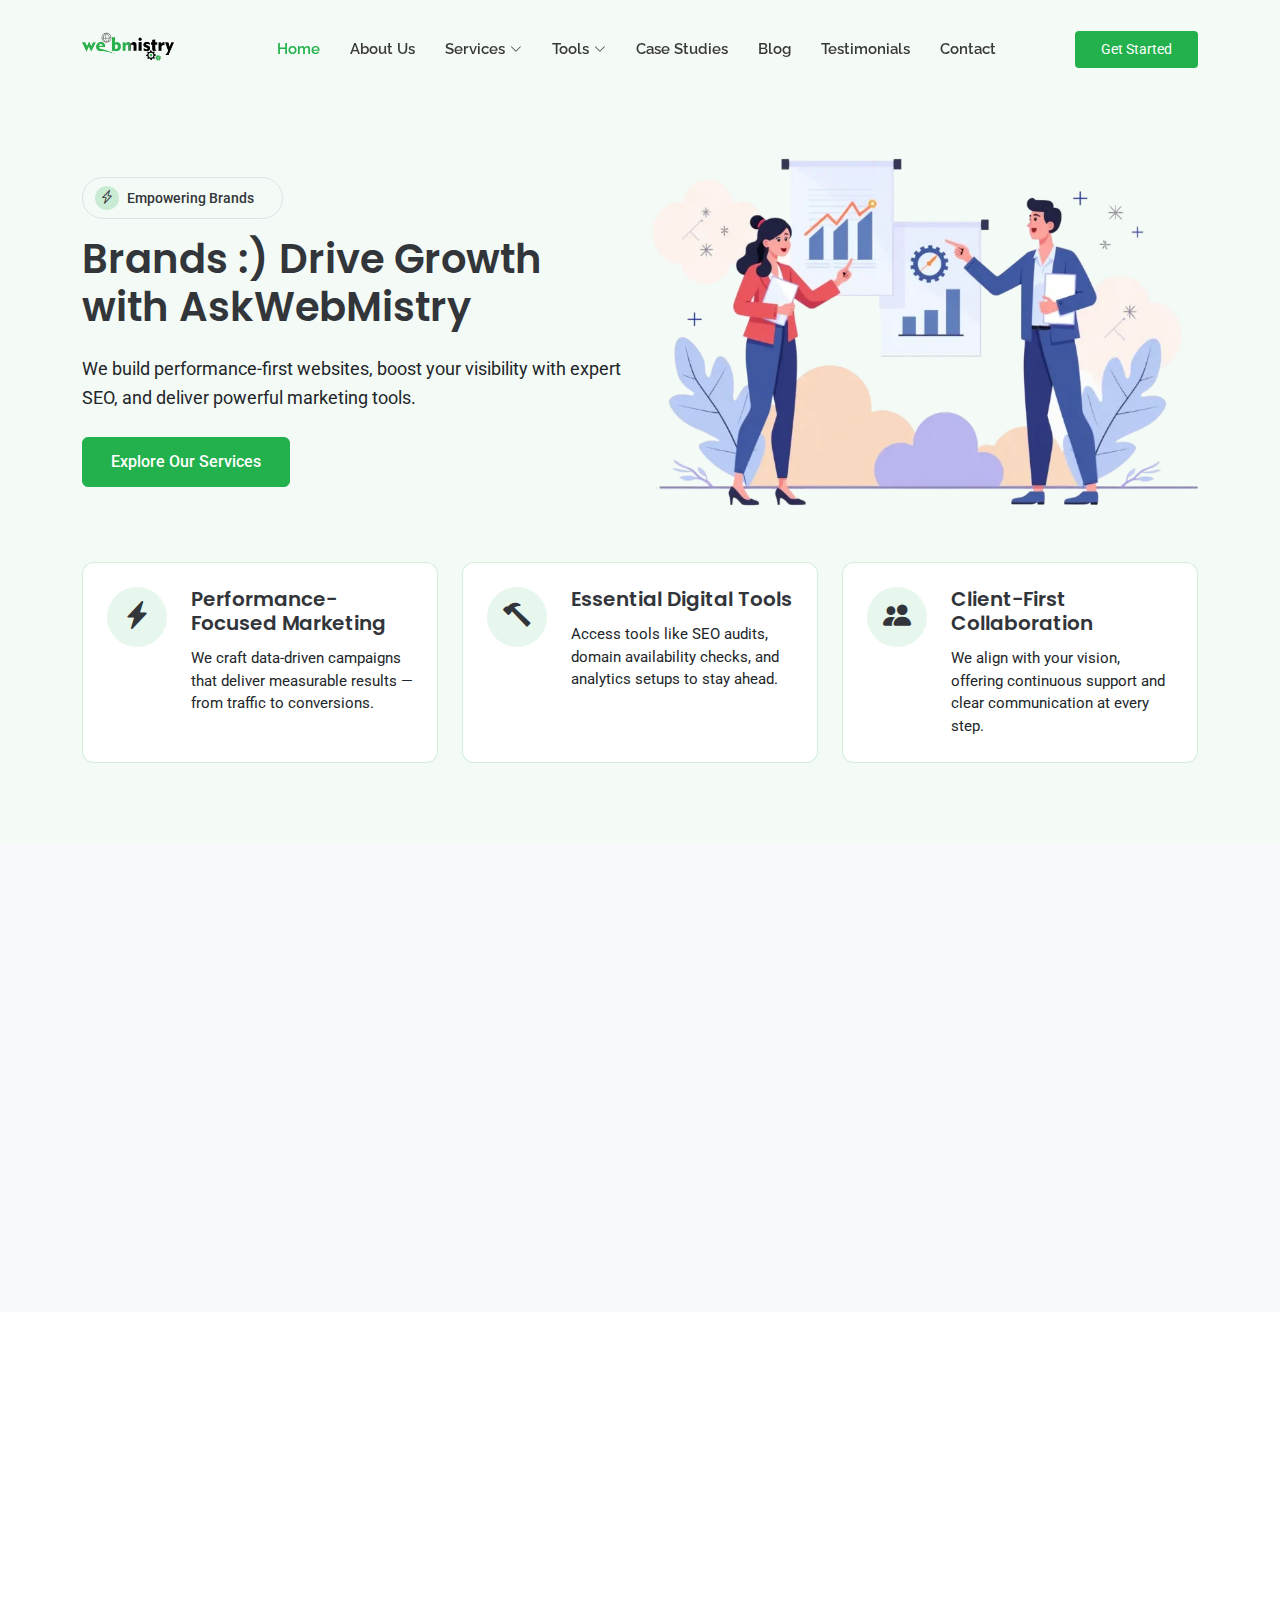
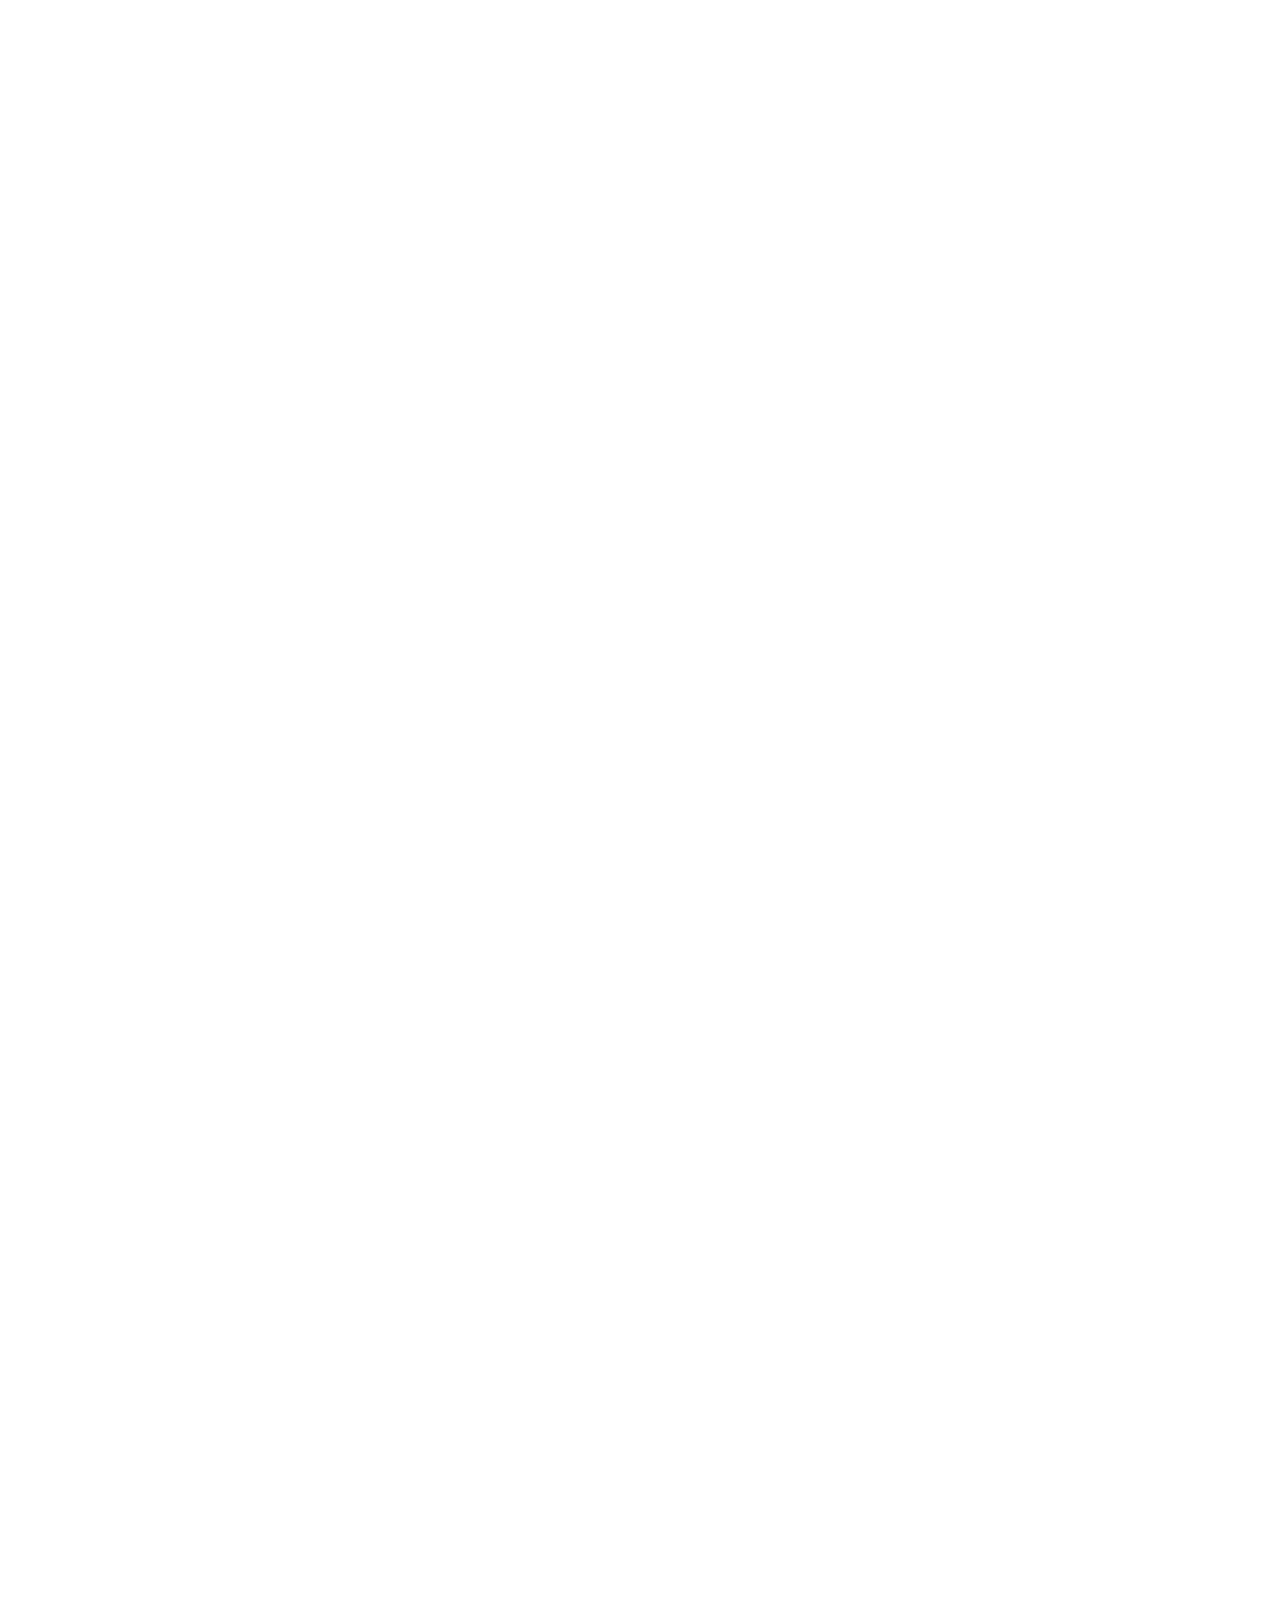
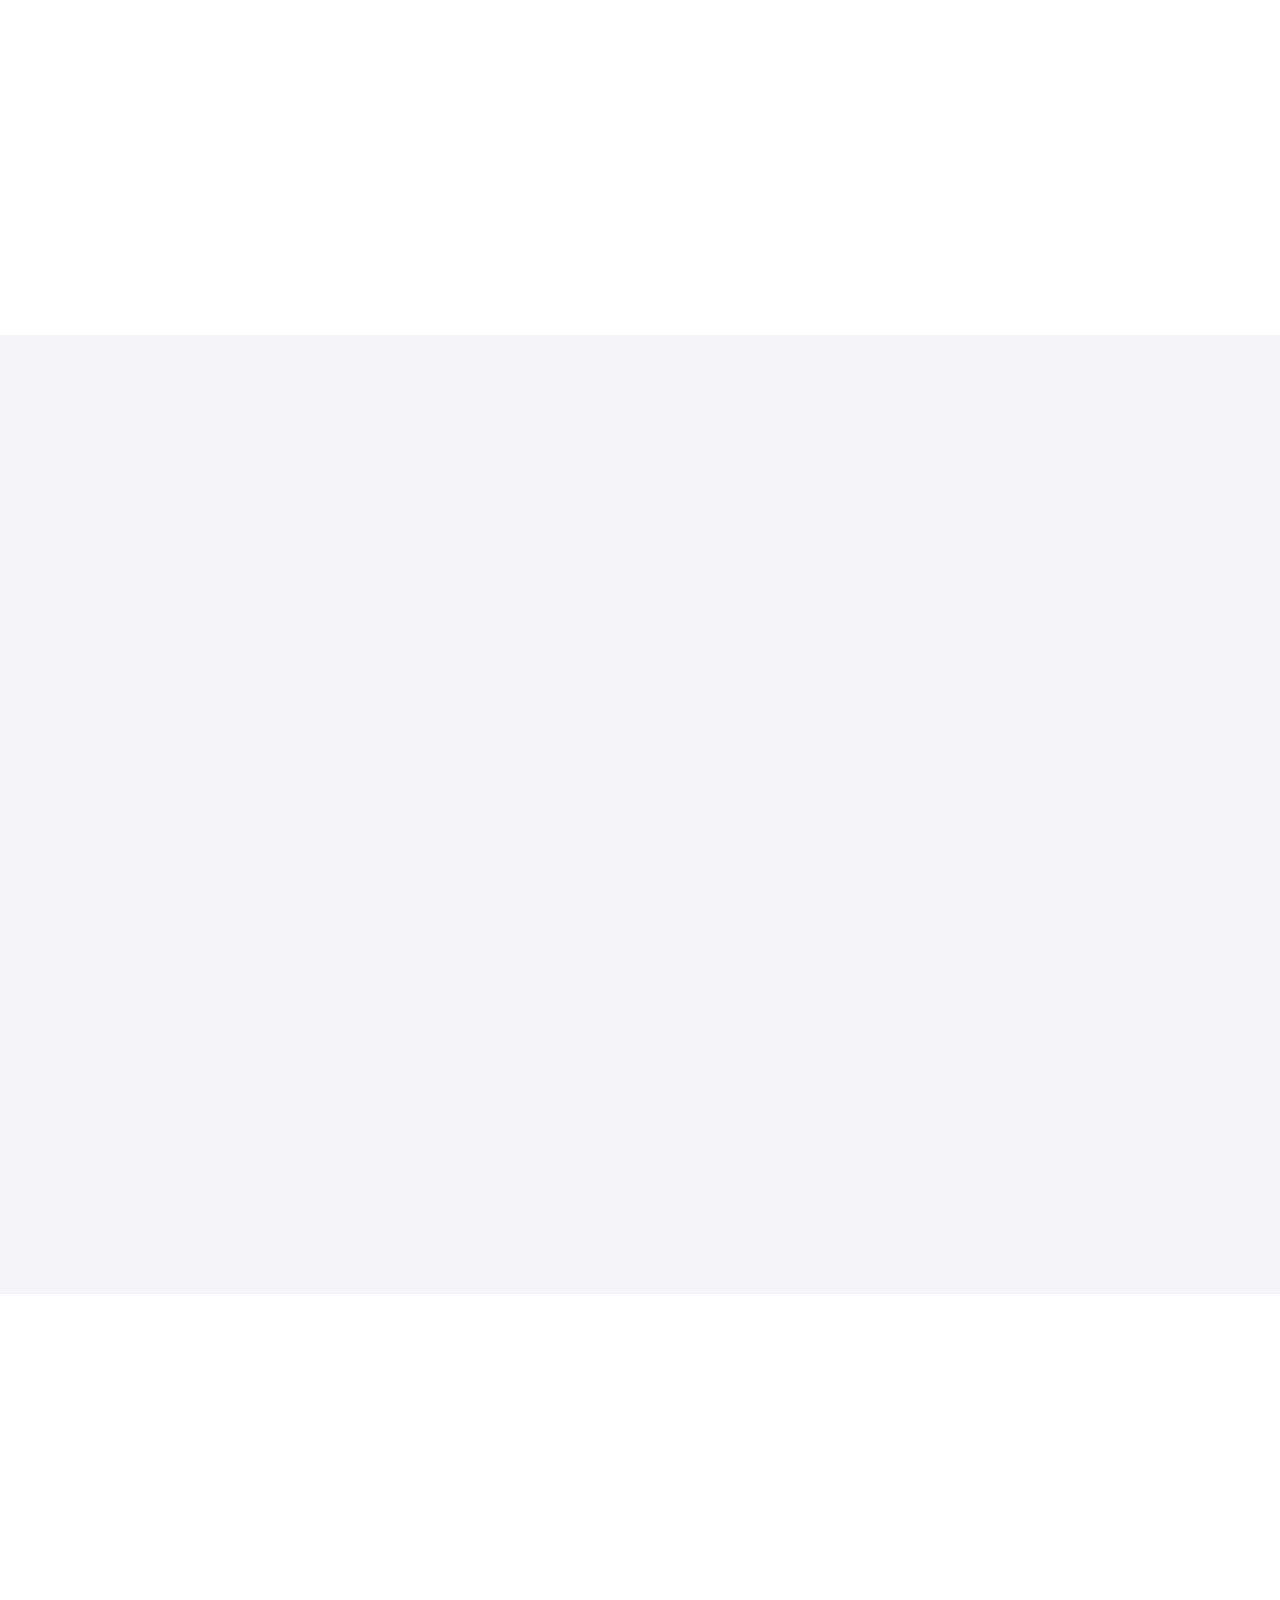
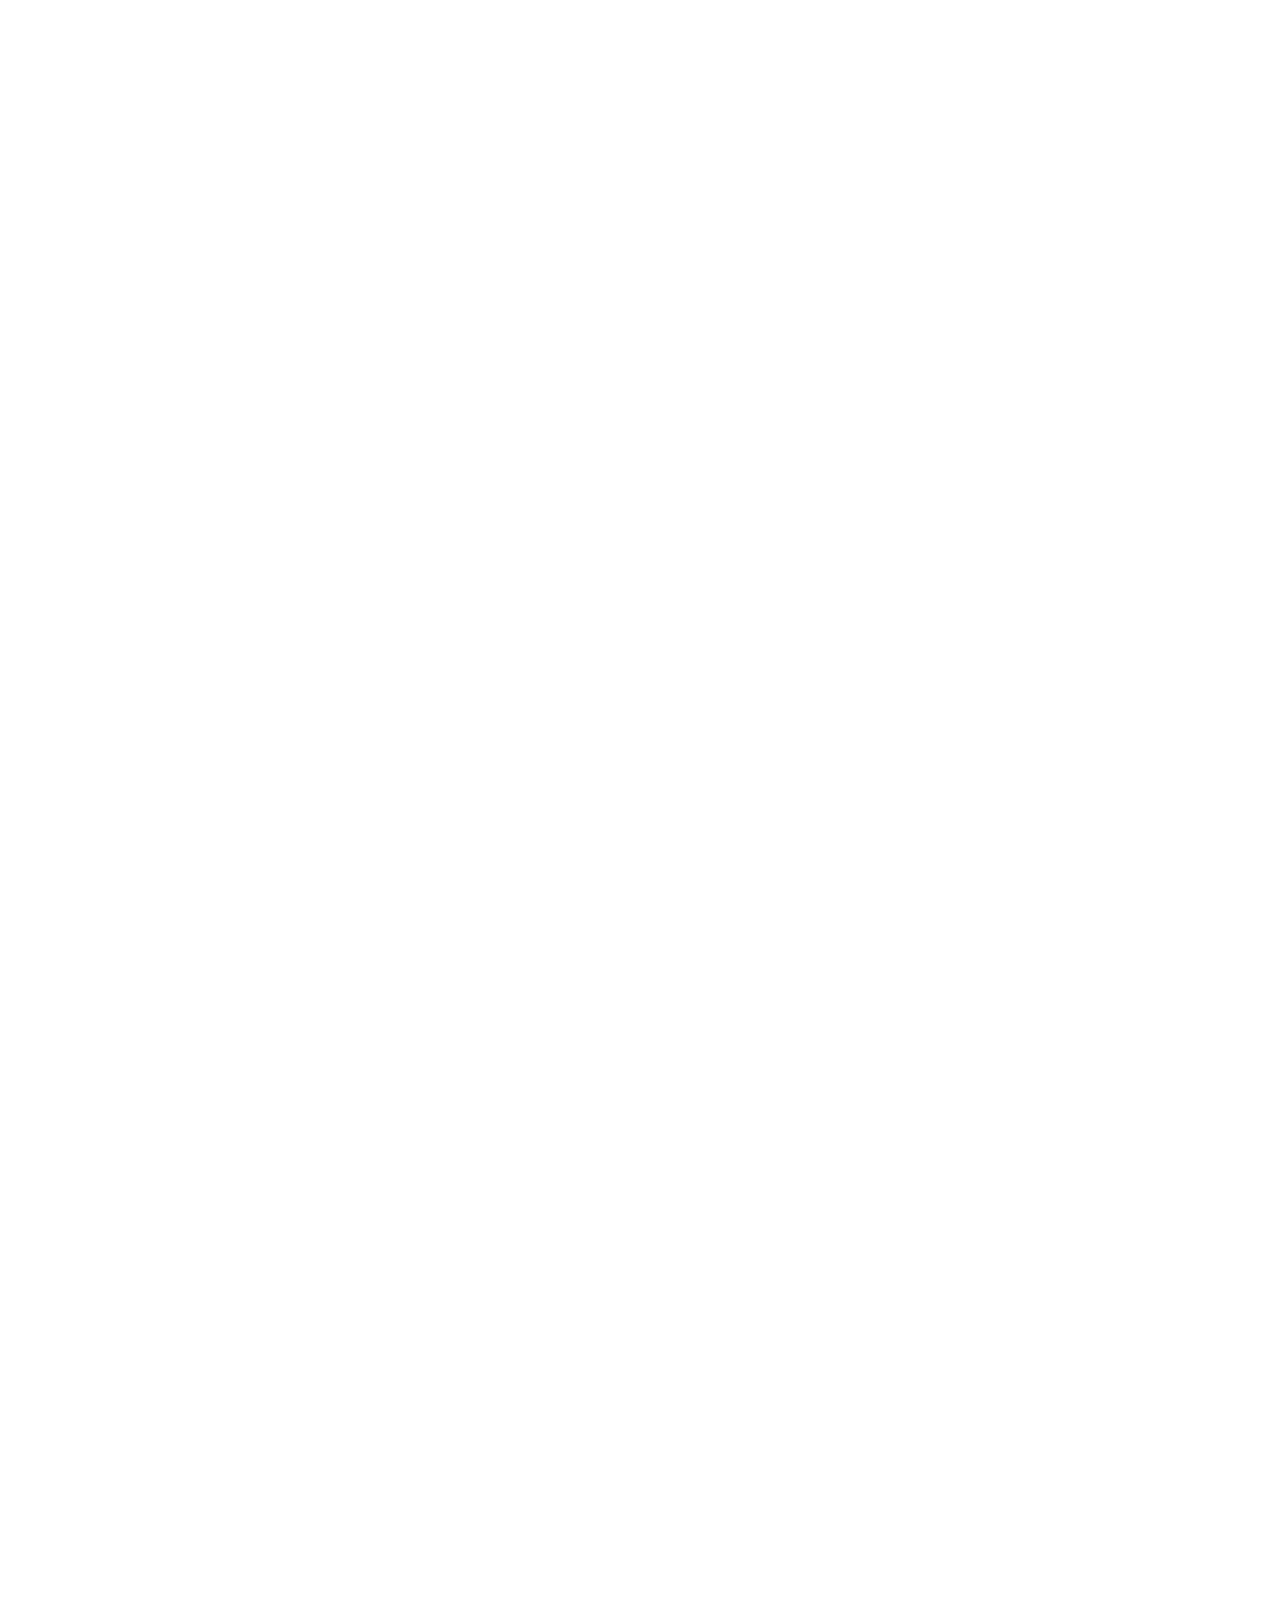
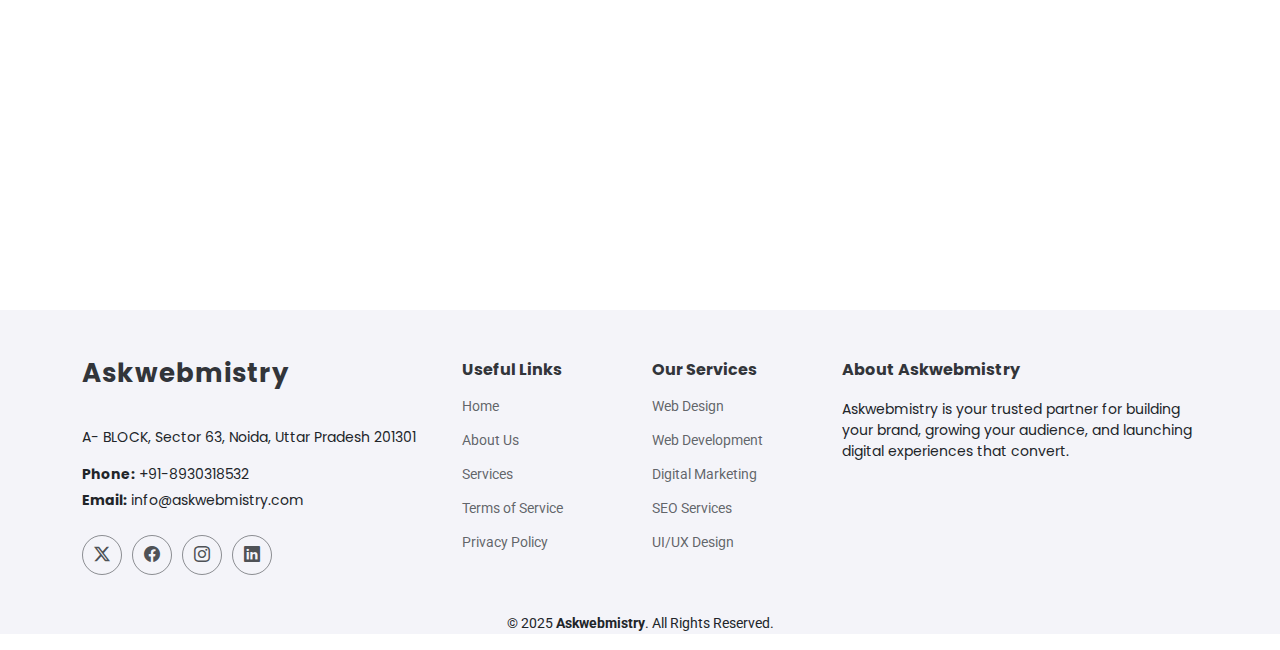
<file: index.html>
<!DOCTYPE html>
<html lang="en">

<head>
  <meta charset="utf-8">
  <meta content="width=device-width, initial-scale=1.0" name="viewport">
<title>Askwebmistry - Digital Marketing Services in Noida | SEO, PPC, Website Development</title>

<meta name="description" content="Askwebmistry is a leading digital marketing agency in Noida, offering expert SEO, PPC, social media marketing, and website development services across Delhi, UP, and Haryana. Grow your business online with our proven strategies.">
<meta name="keywords" content="digital marketing services in Noida, SEO services in Noida, PPC services Noida, social media marketing Noida, website development Noida, digital marketing Delhi NCR, online marketing agency Haryana, SEO company in Uttar Pradesh, Noida marketing agency, Askwebmistry digital marketing">
<!-- Additional Meta Tags -->
<meta name="robots" content="index, follow">
<meta name="author" content="Askwebmistry">
<meta name="language" content="English">
<meta name="viewport" content="width=device-width, initial-scale=1.0">
<meta name="theme-color" content="#0d6efd">

  <!-- Favicons -->
  <link href="assets/img/favicon.png" rel="icon">
  <link href="assets/img/apple-touch-icon.png" rel="apple-touch-icon">

  <!-- Fonts -->
  <link href="https://fonts.googleapis.com" rel="preconnect">
  <link href="https://fonts.gstatic.com" rel="preconnect" crossorigin>
  <link href="https://fonts.googleapis.com/css2?family=Roboto:ital,wght@0,100;0,300;0,400;0,500;0,700;0,900;1,100;1,300;1,400;1,500;1,700;1,900&family=Poppins:ital,wght@0,100;0,200;0,300;0,400;0,500;0,600;0,700;0,800;0,900;1,100;1,200;1,300;1,400;1,500;1,600;1,700;1,800;1,900&family=Raleway:ital,wght@0,100;0,200;0,300;0,400;0,500;0,600;0,700;0,800;0,900;1,100;1,200;1,300;1,400;1,500;1,600;1,700;1,800;1,900&display=swap" rel="stylesheet">

  <!-- Vendor CSS Files -->
  <link href="assets/vendor/bootstrap/css/bootstrap.min.css" rel="stylesheet">
  <link href="assets/vendor/bootstrap-icons/bootstrap-icons.css" rel="stylesheet">
  <link href="assets/vendor/aos/aos.css" rel="stylesheet">
  <link href="assets/vendor/glightbox/css/glightbox.min.css" rel="stylesheet">
  <link href="assets/vendor/swiper/swiper-bundle.min.css" rel="stylesheet">
  <link href="https://cdn.jsdelivr.net/npm/bootstrap@5.3.0/dist/css/bootstrap.min.css" rel="stylesheet">


  <!-- Main CSS File -->
  <link href="assets/css/main.css" rel="stylesheet">


</head>

<body class="index-page">

  <header id="header" class="header d-flex align-items-center fixed-top">
    <div class="container position-relative d-flex align-items-center justify-content-between">

      <a href="index.html" class="logo d-flex align-items-center me-auto me-xl-0">
        <img class="logo-img" src="assets/img/askwebmistry-logo.png" alt="Askwebmistry - Digital Marketing Agency">
      </a>
<div id="navbar-container"></div>


      <a class="btn-getstarted" id="openModalBtn">Get Started</a>





    </div>
  </header>

  <main class="main">

    <!-- Hero Section -->
   <section id="hero" class="hero section">

  <div class="container" data-aos="fade-up" data-aos-delay="100">

    <div class="row align-items-center mb-5">
      <div class="col-lg-6 mb-4 mb-lg-0">
        <div class="badge-wrapper mb-3">
          <div class="d-inline-flex align-items-center rounded-pill border border-accent-light">
            <div class="icon-circle me-2">
              <i class="bi bi-lightning-charge"></i>
            </div>
            <span class="badge-text me-3">Empowering Brands</span>
          </div>
        </div>

        <h1 class="hero-title mb-4">Brands :) Drive Growth with AskWebMistry</h1>

        <p class="hero-description mb-4">
          We build performance-first websites, boost your visibility with expert SEO, and deliver powerful marketing tools.
        </p>

        <div class="cta-wrapper">
          <a href="services.html" class="btn btn-primary">Explore Our Services</a>
        </div>
      </div>

      <div class="col-lg-6">
        <div class="hero-image">
          <img src="assets/img/illustration/illustration-16.webp" alt="Digital Growth with AskWebMistry" class="img-fluid" loading="lazy">
        </div>
      </div>
    </div>

  <div class="row feature-boxes">
  <div class="col-lg-4 mb-4 mb-lg-0" data-aos="fade-up" data-aos-delay="200">
    <div class="feature-box">
      <div class="feature-icon me-sm-4 mb-3 mb-sm-0">
        <i class="bi bi-lightning-charge-fill"></i>
      </div>
      <div class="feature-content">
        <h3 class="feature-title">Performance-Focused Marketing</h3>
        <p class="feature-text">We craft data-driven campaigns that deliver measurable results — from traffic to conversions.</p>
      </div>
    </div>
  </div>

  <div class="col-lg-4 mb-4 mb-lg-0" data-aos="fade-up" data-aos-delay="300">
    <div class="feature-box">
      <div class="feature-icon me-sm-4 mb-3 mb-sm-0">
        <i class="bi bi-hammer"></i>
      </div>
      <div class="feature-content">
        <h3 class="feature-title">Essential Digital Tools</h3>
        <p class="feature-text">Access tools like SEO audits, domain availability checks, and analytics setups to stay ahead.</p>
      </div>
    </div>
  </div>

  <div class="col-lg-4" data-aos="fade-up" data-aos-delay="400">
    <div class="feature-box">
      <div class="feature-icon me-sm-4 mb-3 mb-sm-0">
        <i class="bi bi-people-fill"></i>
      </div>
      <div class="feature-content">
        <h3 class="feature-title">Client-First Collaboration</h3>
        <p class="feature-text">We align with your vision, offering continuous support and clear communication at every step.</p>
      </div>
    </div>
  </div>
</div>

  </div>

</section>
<!-- /Hero Section -->

  <!-- Performance Marketing Partners Section -->
<section id="partners" class="section py-5 bg-light">

  <div class="container">
    <div class="row align-items-center gy-5">

      <!-- Left Text Content -->
      <div class="col-lg-6" data-aos="fade-up" data-aos-delay="100">
        <p class="text-uppercase fw-semibold mb-2" style="color: #22b14c;">Certified Partners</p>
        <h2 class="fw-bold mb-4">Trusted by Meta & Google for Performance Marketing</h2>

        <p class="mb-3 text-secondary">
          As official Meta and Google Ads Partners, we harness the full potential of their advertising platforms to generate
          <strong>lower cost-per-click (CPC)</strong> and <strong>higher-converting leads</strong>.
        </p>

        <ul class="list-unstyled mb-4">
          <li class="mb-2"><i class="bi bi-check-circle-fill me-2" style="color: #22b14c;"></i> Verified ad strategies tailored to your industry</li>
          <li class="mb-2"><i class="bi bi-check-circle-fill me-2" style="color: #22b14c;"></i> AI-driven campaign optimizations</li>
          <li class="mb-2"><i class="bi bi-check-circle-fill me-2" style="color: #22b14c;"></i> In-depth targeting for quality leads</li>
        </ul>

      <a href="" id="openCPCModal" class="btn" style="border: 2px solid #22b14c; color: #22b14c;">
  Try Our CPC Estimator Tool
</a>

      </div>

      <!-- Right Logos/Images -->
<div class="col-lg-6 text-center" data-aos="fade-up" data-aos-delay="200">
  <div class="row g-4 justify-content-center align-items-center">
    <div class="col-6">
      <img src="assets/img/Meta-Badge.jpg" class="img-fluid bg-white rounded shadow-sm p-3"
           style="max-height: 50rem; object-fit: contain; width: auto;" alt="Meta Ads Partner Logo">
    </div>
    <div class="col-6">
      <img src="assets/img/google_ads_logo_icon_169088.webp" class="img-fluid bg-white rounded shadow-sm p-3"
           style="max-height: 50rem; object-fit: contain; width: auto;" alt="Google Ads Partner Logo">
    </div>
  </div>
</div>


    </div>
  </div>

</section>


<!-- How We Work Section -->
<section id="how-we-work" class="how-we-work section">

  <!-- Section Title -->
  <div class="container section-title" data-aos="fade-up">
    <h2>Our Workflow</h2>
    <p>From idea to impact — our streamlined process ensures results with every step.</p>
  </div><!-- End Section Title -->

  <div class="container" data-aos="fade-up" data-aos-delay="100">

    <div class="steps-5">
      <div class="process-container">

        <!-- Step 1 -->
        <div class="process-item" data-aos="fade-up" data-aos-delay="200">
          <div class="content">
            <span class="step-number">01</span>
            <div class="card-body">
              <div class="step-icon">
                <i class="bi bi-pencil-square"></i>
              </div>
              <div class="step-content">
                <h3>Discovery & Strategy</h3>
                <p>We begin by understanding your business goals, audience, and challenges to build a roadmap that aligns with your vision.</p>
              </div>
            </div>
          </div>
        </div>

        <!-- Step 2 -->
        <div class="process-item" data-aos="fade-up" data-aos-delay="300">
          <div class="content">
            <span class="step-number">02</span>
            <div class="card-body">
              <div class="step-icon">
                <i class="bi bi-gear"></i>
              </div>
              <div class="step-content">
                <h3>Design & Development</h3>
                <p>Our creative and technical teams collaborate to turn strategies into intuitive designs and scalable digital solutions.</p>
              </div>
            </div>
          </div>
        </div>

        <!-- Step 3 -->
        <div class="process-item" data-aos="fade-up" data-aos-delay="400">
          <div class="content">
            <span class="step-number">03</span>
            <div class="card-body">
              <div class="step-icon">
                <i class="bi bi-search"></i>
              </div>
              <div class="step-content">
                <h3>Testing & Optimization</h3>
                <p>Before launch, we rigorously test across devices and platforms to ensure flawless performance and high conversion rates.</p>
              </div>
            </div>
          </div>
        </div>

        <!-- Step 4 -->
        <div class="process-item" data-aos="fade-up" data-aos-delay="500">
          <div class="content">
            <span class="step-number">04</span>
            <div class="card-body">
              <div class="step-icon">
                <i class="bi bi-rocket-takeoff"></i>
              </div>
              <div class="step-content">
                <h3>Launch & Growth</h3>
                <p>Once live, we don’t stop. We monitor, support, and optimize to ensure ongoing performance and long-term success.</p>
              </div>
            </div>
          </div>
        </div>

      </div>
    </div>

  </div>

</section><!-- /How We Work Section -->


<!-- Services Alt Section -->
<section id="services-alt" class="services-alt section">
  <div class="container" data-aos="fade-up" data-aos-delay="100">
    <div class="row">
      <div class="col-lg-6" data-aos="fade-up" data-aos-delay="100">
        <div class="content-block">
          <h6 class="subtitle">Innovative Solutions</h6>
          <h2 class="title">Explore Our Tools</h2>
          <p class="description">
            Discover our suite of digital tools designed to enhance your website's performance, visibility, and marketing insights.
          </p>
          <div class="button-wrapper">
            <div class="custom-dropdown">
              <!-- <button onclick="toggleDropdown()" class="dropdown-toggle-btn">Explore Our Tools</button> -->
           <button onclick="toggleDropdown()" class="btn btn-primary dropdown-toggle" type="button" id="toolsDropdown">
    Explore Our Tools
  </button>
              <ul id="dropdownMenu" class="dropdown-menu-custom">
                <li><a href="seo-audit.html">SEO Audit Tool</a></li>
                <li><a href="domain-checker.html">Domain Availability Checker</a></li>
                <li><a href="speed-test.html">Website Speed Test</a></li>
                <li><a href="keyword-suggester.html">Keyword Suggester</a></li>
                <li><a href="meta-generator.html">Meta Tag Generator</a></li>
                <li><a href="cpc-calculator.html">CPC & ROAS Calculator</a></li>
              </ul>
            </div>
          </div>
        </div>
      </div>

      <div class="col-lg-6">
        <div class="services-list">

          <div class="service-item d-flex align-items-center" data-aos="fade-up" data-aos-delay="200">
            <div class="service-icon">
              <i class="bi bi-code-square"></i>
            </div>
            <div class="service-content">
              <h4><a href="seo-audit.html">SEO Audit Tool</a></h4>
              <p>Analyze your website’s SEO performance to improve visibility and ranking.</p>
            </div>
          </div>

          <div class="service-item d-flex align-items-center" data-aos="fade-up" data-aos-delay="300">
            <div class="service-icon">
              <i class="bi bi-globe"></i>
            </div>
            <div class="service-content">
              <h4><a href="domain-checker.html">Domain Availability Checker</a></h4>
              <p>Find and secure available domains for your brand or new projects quickly.</p>
            </div>
          </div>

          <div class="service-item d-flex align-items-center" data-aos="fade-up" data-aos-delay="400">
            <div class="service-icon">
              <i class="bi bi-speedometer2"></i>
            </div>
            <div class="service-content">
              <h4><a href="speed-test.html">Website Speed Test</a></h4>
              <p>Evaluate and optimize your website’s loading speed for better user experience.</p>
            </div>
          </div>

          <div class="service-item d-flex align-items-center" data-aos="fade-up" data-aos-delay="500">
            <div class="service-icon">
              <i class="bi bi-lightbulb"></i>
            </div>
            <div class="service-content">
              <h4><a href="keyword-suggester.html">Keyword Suggester</a></h4>
              <p>Discover high-impact keywords to improve your SEO and content strategy.</p>
            </div>
          </div>

          <div class="service-item d-flex align-items-center" data-aos="fade-up" data-aos-delay="600">
            <div class="service-icon">
              <i class="bi bi-tags"></i>
            </div>
            <div class="service-content">
              <h4><a href="meta-generator.html">Meta Tag Generator</a></h4>
              <p>Create effective meta titles and descriptions to boost CTR and SEO performance.</p>
            </div>
          </div>

          <div class="service-item d-flex align-items-center" data-aos="fade-up" data-aos-delay="700">
            <div class="service-icon">
              <i class="bi bi-currency-dollar"></i>
            </div>
            <div class="service-content">
              <h4><a href="cpc-roas-calculator.html">CPC & ROAS Calculator</a></h4>
              <p>Calculate cost-per-click and return on ad spend to optimize ad campaign budgets.</p>
            </div>
          </div>

        </div>
      </div>
    </div>

  </div>

</section>


    <!-- Call To Action 2 Section -->
<section id="call-to-action-2" class="call-to-action-2 section light-background">

  <div class="container" data-aos="fade-up" data-aos-delay="100">

    <div class="row g-5 align-items-center">
      <div class="col-lg-6" data-aos="fade-right" data-aos-delay="200">
        <div class="cta-image-wrapper">
          <img src="assets/img/cta/cta-4.webp" alt="Call to Action" class="img-fluid rounded-4">
          <div class="cta-pattern"></div>
        </div>
      </div>

      <div class="col-lg-6" data-aos="fade-left" data-aos-delay="300">
        <div class="cta-content">
          <h2>Bring Your Vision to Life with Expert Solutions</h2>
          <p class="lead">Partner with us to unlock your business’s full potential through innovative technology and strategic guidance tailored to your unique goals.</p>

          <div class="cta-features">
            <div class="feature-item" data-aos="zoom-in" data-aos-delay="400">
              <i class="bi bi-check-circle-fill"></i>
              <span>Custom-built solutions aligned with your vision</span>
            </div>
            <div class="feature-item" data-aos="zoom-in" data-aos-delay="450">
              <i class="bi bi-check-circle-fill"></i>
              <span>Dedicated support to drive continuous growth</span>
            </div>
            <div class="feature-item" data-aos="zoom-in" data-aos-delay="500">
              <i class="bi bi-check-circle-fill"></i>
              <span>Proven strategies for sustainable success</span>
            </div>
          </div>

          <div class="cta-action mt-5">
            <a href="#" class="btn btn-primary btn-lg me-3">Get Started</a>
            <a href="#" class="btn btn-outline-primary btn-lg">Learn More</a>
          </div>
        </div>
      </div>
    </div>

  </div>

</section><!-- /Call To Action 2 Section -->




<!-- Faq Section -->
<section id="faq" class="faq section">

  <div class="container" data-aos="fade-up" data-aos-delay="100">

    <div class="row gy-5">
      <div class="col-lg-6" data-aos="zoom-out" data-aos-delay="200">
        <div class="faq-contact-card">
          <div class="card-icon">
            <i class="bi bi-question-circle"></i>
          </div>
          <div class="card-content">
            <h3>Still Have Questions?</h3>
            <p>We're here to help! Whether you need assistance or want to learn more about our services, reach out anytime. Our support team is ready to assist you through multiple channels.</p>
            <div class="contact-options">
              <a href="mailto:info@askwebmistry.com" class="contact-option">
                <i class="bi bi-envelope"></i>
                <span>Email Support</span> 
              </a>
              <a href="https://wa.me/918930318532" target="_blank" class="contact-option">
                <i class="bi bi-chat-dots"></i>
                <span>WhatsApp Live Chat</span> 
              </a>
              <a href="tel:+918930318532" class="contact-option">
                <i class="bi bi-telephone"></i>
                <span>Call Us</span> 
              </a>
            </div>
          </div>
        </div>
      </div>

      <div class="col-lg-6" data-aos="fade-up" data-aos-delay="300">
        <div class="faq-accordion">
          <div class="faq-item faq-active">
            <div class="faq-header">
              <h3>How do I get started with your service?</h3>
              <i class="bi bi-chevron-down faq-toggle"></i>
            </div>
            <div class="faq-content">
              <p>
                Simply choose a plan that suits your needs and click the "Buy Now" button. You will then be guided through an easy signup process and get instant access to all features.
              </p>
            </div>
          </div><!-- End FAQ Item-->

          <div class="faq-item" data-aos="zoom-in" data-aos-delay="200">
            <div class="faq-header">
              <h3>Can I change or cancel my subscription anytime?</h3>
              <i class="bi bi-chevron-down faq-toggle"></i>
            </div>
            <div class="faq-content">
              <p>
                Yes! You can upgrade, downgrade, or cancel your subscription at any time from your account dashboard with no penalties or hidden fees.
              </p>
            </div>
          </div><!-- End FAQ Item-->

          <div class="faq-item">
            <div class="faq-header">
              <h3>What payment methods do you accept?</h3>
              <i class="bi bi-chevron-down faq-toggle"></i>
            </div>
            <div class="faq-content">
              <p>
                We accept all major credit/debit cards, UPI payments, and popular wallets. All transactions are secured and encrypted for your safety.
              </p>
            </div>
          </div><!-- End FAQ Item-->

          <div class="faq-item">
            <div class="faq-header">
              <h3>How can I contact customer support?</h3>
              <i class="bi bi-chevron-down faq-toggle"></i>
            </div>
            <div class="faq-content">
              <p>
                You can reach us via email, live chat on WhatsApp, or phone. Our support team is available Monday to Friday, 9 AM to 6 PM IST, ready to assist with any questions or issues.
              </p>
            </div>
          </div><!-- End FAQ Item-->
        </div>
      </div>
    </div>

  </div>

</section><!-- /Faq Section -->



<!-- Testimonials Section -->
<section id="testimonials" class="testimonials section">

  <!-- Section Title -->
  <div class="container section-title" data-aos="fade-up">
    <h2>Testimonials</h2>
    <p>What our clients across the globe have to say about our services</p>
  </div><!-- End Section Title -->

  <div class="container" data-aos="fade-up" data-aos-delay="100">
    <div class="testimonials-slider swiper init-swiper">
      <script type="application/json" class="swiper-config">
        {
          "loop": true,
          "speed": 800,
          "autoplay": {
            "delay": 5000
          },
          "slidesPerView": 1,
          "spaceBetween": 30,
          "pagination": {
            "el": ".swiper-pagination",
            "type": "bullets",
            "clickable": true
          },
          "breakpoints": {
            "768": {
              "slidesPerView": 2
            },
            "1200": {
              "slidesPerView": 3
            }
          }
        }
      </script>

      <div class="swiper-wrapper">
        <!-- India -->
        <div class="swiper-slide">
          <div class="testimonial-card">
            <div class="testimonial-content">
              <p><i class="bi bi-quote quote-icon"></i>
                Great support and on-time delivery. Helped us scale operations smoothly.
              </p>
            </div>
            <div class="testimonial-profile">
              <div class="rating">
                <i class="bi bi-star-fill"></i><i class="bi bi-star-fill"></i><i class="bi bi-star-fill"></i><i class="bi bi-star-fill"></i><i class="bi bi-star-fill"></i>
              </div>
              <div class="profile-info">
                <img src="assets/img/person/1.png" alt="Profile Image">
                <div>
                  <h3>🇮🇳 Sandeep Kumar</h3>
                  <h4>Founder, SRE Solutions</h4>
                </div>
              </div>
            </div>
          </div>
        </div>

        <!-- UK -->
        <div class="swiper-slide">
          <div class="testimonial-card">
            <div class="testimonial-content">
              <p><i class="bi bi-quote quote-icon"></i>
                Professional, prompt, and reliable. They understood UK market needs very well.
              </p>
            </div>
            <div class="testimonial-profile">
              <div class="rating">
                <i class="bi bi-star-fill"></i><i class="bi bi-star-fill"></i><i class="bi bi-star-fill"></i><i class="bi bi-star-fill"></i><i class="bi bi-star-fill"></i>
              </div>
              <div class="profile-info">
                <img src="assets/img/person/2.png" alt="Profile Image">
                <div>
                  <h3>🇬🇧 Bhareth Oddedra</h3>
                  <h4>Premier 24, United Kingdom</h4>
                </div>
              </div>
            </div>
          </div>
        </div>

        <!-- Australia -->
        <div class="swiper-slide">
          <div class="testimonial-card">
            <div class="testimonial-content">
              <p><i class="bi bi-quote quote-icon"></i>
                Seamless collaboration across time zones. Highly recommend for any Aussie business.
              </p>
            </div>
            <div class="testimonial-profile">
              <div class="rating">
                <i class="bi bi-star-fill"></i><i class="bi bi-star-fill"></i><i class="bi bi-star-fill"></i><i class="bi bi-star-fill"></i><i class="bi bi-star-fill"></i>
              </div>
              <div class="profile-info">
                <img src="assets/img/person/3.png" alt="Profile Image">
                <div>
                  <h3>🇦🇺 Shalin</h3>
                  <h4>Italian Beds, Australia</h4>
                </div>
              </div>
            </div>
          </div>
        </div>

        <!-- Canada -->
        <div class="swiper-slide">
          <div class="testimonial-card">
            <div class="testimonial-content">
              <p><i class="bi bi-quote quote-icon"></i>
                Outstanding service and great communication. Delivered exactly what we needed!
              </p>
            </div>
            <div class="testimonial-profile">
              <div class="rating">
                <i class="bi bi-star-fill"></i><i class="bi bi-star-fill"></i><i class="bi bi-star-fill"></i><i class="bi bi-star-fill"></i><i class="bi bi-star-fill"></i>
              </div>
              <div class="profile-info">
                <img src="assets/img/person/4.png" alt="Profile Image">
                <div>
                  <h3>🇨🇦 Hardik Patel</h3>
                  <h4>Star Cutting Tools, Canada</h4>
                </div>
              </div>
            </div>
          </div>
        </div>
      </div>

      <div class="swiper-pagination"></div>
    </div>
  </div>
</section>


   <!-- Contact Section -->
<section id="contact" class="contact section">

  <!-- Section Title -->
  <div class="container section-title" data-aos="fade-up">
    <h2>Contact</h2>
    <p>Necessitatibus eius consequatur ex aliquid fuga eum quidem sint consectetur velit</p>
  </div><!-- End Section Title -->

  <div class="container" data-aos="fade-up" data-aos-delay="100">

    <div class="row gy-4 mb-5">
      <div class="col-lg-4" data-aos="fade-up" data-aos-delay="100">
        <div class="info-card">
          <div class="icon-box">
            <i class="bi bi-geo-alt"></i>
          </div>
          <h3>Our Address</h3>
          <p>A- BLOCK, Sector 63, Noida, Uttar Pradesh 201301</p>
        </div>
      </div>

      <div class="col-lg-4" data-aos="fade-up" data-aos-delay="200">
        <div class="info-card">
          <div class="icon-box">
            <i class="bi bi-telephone"></i>
          </div>
          <h3>Contact Number</h3>
          <p>Mobile: +91-8930318532<br>
            Email: info@askwebmistry.com</p>
        </div>
      </div>

      <div class="col-lg-4" data-aos="fade-up" data-aos-delay="300">
        <div class="info-card">
          <div class="icon-box">
            <i class="bi bi-clock"></i>
          </div>
          <h3>Opening Hour</h3>
          <p>Monday - Saturday: 9:00 - 18:00<br>
            Sunday: Closed</p>
        </div>
      </div>
    </div>

    <div class="row">
      <div class="col-lg-12">
        <div class="form-wrapper" data-aos="fade-up" data-aos-delay="400">
          <form action="https://formsubmit.co/askwebmistry@gmail.com" method="post" >
            <div class="row">
              <div class="col-md-6 form-group">
                <div class="input-group">
                  <span class="input-group-text"><i class="bi bi-person"></i></span>
                  <input type="text" name="name" class="form-control" placeholder="Your name*" required="">
                </div>
              </div>
              <div class="col-md-6 form-group">
                <div class="input-group">
                  <span class="input-group-text"><i class="bi bi-envelope"></i></span>
                  <input type="email" class="form-control" name="email" placeholder="Email address*" required="">
                </div>
              </div>
            </div>
            <div class="row mt-3">
              <div class="col-md-6 form-group">
                <div class="input-group">
                  <span class="input-group-text"><i class="bi bi-phone"></i></span>
                  <input type="text" class="form-control" name="phone" placeholder="Phone number*" required="">
                </div>
              </div>
              <div class="col-md-6 form-group">
                <div class="input-group">
                  <span class="input-group-text"><i class="bi bi-list"></i></span>
                  <select name="subject" class="form-control" required="">
                  <option value="">Select service*</option>
          <option value="Consulting">Consulting</option>
          <option value="Development">Development</option>
          <option value="Marketing">Marketing</option>
          <option value="Support">Support</option>
          <option value="SEO">SEO</option>
          <option value="PPC">PPC</option>
          <option value="Website Design">Website Design</option>
          <option value="E-commerce">E-commerce</option>
          <option value="CRM/ERP">CRM/ERP</option>
                  </select>
                </div>
              </div>
              <div class="form-group mt-3">
                <div class="input-group">
                  <span class="input-group-text"><i class="bi bi-chat-dots"></i></span>
                  <textarea class="form-control" name="message" rows="6" placeholder="Write a message*" required=""></textarea>
                </div>
              </div>
              <div class="my-3">
                <div class="loading">Loading</div>
                <div class="error-message"></div>
                <div class="sent-message">Your message has been sent. Thank you!</div>
              </div>
              <div class="text-center">
                <button type="submit">Submit Message</button>
              </div>

            </div>
          </form>
        </div>
      </div>

    </div>

  </div>
</section><!-- /Contact Section -->


  </main>
<!-- Custom Modal -->
<div id="customModal" class="custom-modal">
  <div class="custom-modal-content animate-modal">
    <span class="close-modal" id="closeModalBtn">&times;</span>

    <!-- Contact Form (Paste your form here) -->
    <form action="https://formsubmit.co/askwebmistry@gmail.com" method="post" >
   <input type="hidden" name="_captcha" value="false">
  <input type="hidden" name="_redirect" value="false">
  <input type="hidden" name="_template" value="box">

      <h3>Get in Touch</h3>
      <div class="input-group">
        <span class="input-group-text"><i class="bi bi-person"></i></span>
        <input type="text" name="name" class="form-control" placeholder="Your name*" required="">
      </div>
      <div class="input-group">
        <span class="input-group-text"><i class="bi bi-envelope"></i></span>
        <input type="email" name="email" class="form-control" placeholder="Email address*" required="">
      </div>
      <div class="input-group">
        <span class="input-group-text"><i class="bi bi-phone"></i></span>
        <input type="text" name="phone" class="form-control" placeholder="Phone number*" required="">
      </div>
      <div class="input-group">
        <span class="input-group-text"><i class="bi bi-list"></i></span>
        <select name="subject" class="form-control" required="">
          <option value="">Select service*</option>
          <option value="Consulting">Consulting</option>
          <option value="Development">Development</option>
          <option value="Marketing">Marketing</option>
          <option value="Support">Support</option>
          <option value="SEO">SEO</option>
          <option value="PPC">PPC</option>
          <option value="Website Design">Website Design</option>
          <option value="E-commerce">E-commerce</option>
          <option value="CRM/ERP">CRM/ERP</option>
        </select>
      </div>
      <div class="input-group">
        <span class="input-group-text"><i class="bi bi-chat-dots"></i></span>
        <textarea name="message" class="form-control" rows="1" placeholder="Write a message*" required=""></textarea>
      </div>
       <div class="loading">Sending...</div>
  <div class="error-message"></div>
  <div class="sent-message">Message Sent!</div>
      <div class="text-center">
        <button type="submit">Submit Message</button>
      </div>
    </form>

  </div>
</div>
<footer id="footer" class="footer light-background">
    <div class="container footer-top">
      <div class="row gy-4">
        <div class="col-lg-4 col-md-6 footer-about">
          <a href="index.html" class="logo d-flex align-items-center">
            <span class="sitename">Askwebmistry</span>
          </a>
          <div class="footer-contact pt-3">
            <p>A- BLOCK, Sector 63, Noida, Uttar Pradesh 201301</p>
            <p class="mt-3"><strong>Phone:</strong> <span>+91-8930318532</span></p>
            <p><strong>Email:</strong> <span>info@askwebmistry.com</span></p>
          </div>
          <div class="social-links d-flex mt-4">
            <a href="#"><i class="bi bi-twitter-x"></i></a>
            <a href="#"><i class="bi bi-facebook"></i></a>
            <a href="#"><i class="bi bi-instagram"></i></a>
            <a href="#"><i class="bi bi-linkedin"></i></a>
          </div>
        </div>

        <div class="col-lg-2 col-md-3 footer-links">
          <h4>Useful Links</h4>
          <ul>
            <li><a href="index.html">Home</a></li>
            <li><a href="#">About Us</a></li>
            <li><a href="#">Services</a></li>
            <li><a href="#">Terms of Service</a></li>
            <li><a href="#">Privacy Policy</a></li>
          </ul>
        </div>

        <div class="col-lg-2 col-md-3 footer-links">
          <h4>Our Services</h4>
          <ul>
            <li><a href="#">Web Design</a></li>
            <li><a href="#">Web Development</a></li>
            <li><a href="#">Digital Marketing</a></li>
            <li><a href="#">SEO Services</a></li>
            <li><a href="#">UI/UX Design</a></li>
          </ul>
        </div>

        <div class="col-lg-4 col-md-6 footer-about">
          <h4>About Askwebmistry</h4>
          <p>Askwebmistry is your trusted partner for building your brand, growing your audience, and launching digital experiences that convert.</p>
        </div>
      </div>
    </div>
    <div class="container text-center mt-4">
      <p>© 2025 <strong class="sitename">Askwebmistry</strong>. All Rights Reserved.</p>
    </div>
  </footer>

  <!-- Scroll Top -->
  <a href="#" id="scroll-top" class="scroll-top d-flex align-items-center justify-content-center"><i class="bi bi-arrow-up-short"></i></a>

  <!-- Preloader -->
  <div id="preloader"></div>

  <!-- Vendor JS Files -->
  <script src="assets/vendor/bootstrap/js/bootstrap.bundle.min.js"></script>
  <script src="assets/vendor/php-email-form/validate.js"></script>
  <script src="assets/vendor/aos/aos.js"></script>
  <script src="assets/vendor/glightbox/js/glightbox.min.js"></script>
  <script src="assets/vendor/imagesloaded/imagesloaded.pkgd.min.js"></script>
  <script src="assets/vendor/isotope-layout/isotope.pkgd.min.js"></script>
  <script src="assets/vendor/swiper/swiper-bundle.min.js"></script>

<script>
  const openModalBtn = document.getElementById("openModalBtn");
  const closeModalBtn = document.getElementById("closeModalBtn");
  const modal = document.getElementById("customModal");
  const mainContent = document.getElementById("mainContent");

  openModalBtn.onclick = function () {
    modal.style.display = "flex";
    mainContent.classList.add("blur-bg");
  };

  closeModalBtn.onclick = function () {
    modal.style.display = "none";
    mainContent.classList.remove("blur-bg");
  };

  window.onclick = function (event) {
    if (event.target === modal) {
      modal.style.display = "none";
      mainContent.classList.remove("blur-bg");
    }
  };
</script>


  <!-- Main JS File -->
   <script>
  fetch("nav.html")
    .then(response => response.text())
    .then(data => {
      document.getElementById("navbar-container").innerHTML = data;
    });
</script>

  <script src="assets/js/main.js"></script>
  <!-- Modal Structure -->
<div id="cpcModal" class="custom-modal">
  <div class="custom-modal-content">
    <span class="custom-close">&times;</span>
    <div id="cpcModalBody">
      <!-- Content will be loaded here -->
    </div>
  </div>
</div>

<script>
document.getElementById('openCPCModal').addEventListener('click', function(e) {
  e.preventDefault();

  fetch('/cpc-calculator.html')
    .then(response => response.text())
    .then(html => {
      const parser = new DOMParser();
      const doc = parser.parseFromString(html, 'text/html');

      // Extract and inject body content
      const content = doc.body.innerHTML;
      document.getElementById('cpcModalBody').innerHTML = content;

      // Extract and execute script tags
      const scripts = doc.querySelectorAll("script");
      scripts.forEach(oldScript => {
        const newScript = document.createElement("script");
        if (oldScript.src) {
          newScript.src = oldScript.src;
        } else {
          newScript.textContent = oldScript.textContent;
        }
        document.getElementById('cpcModalBody').appendChild(newScript);
      });

      document.getElementById('cpcModal').style.display = 'flex';
    })
    .catch(err => console.error("Failed to load modal content:", err));
});

document.addEventListener('click', function(e) {
  if (e.target.classList.contains('custom-close') || e.target.id === 'cpcModal') {
    document.getElementById('cpcModal').style.display = 'none';
  }
});
</script>
<script>
  function toggleDropdown() {
    const menu = document.getElementById("dropdownMenu");
    menu.style.display = (menu.style.display === "block") ? "none" : "block";
  }

  window.onclick = function (event) {
    if (!event.target.matches('#toolsDropdown')) {
      const dropdowns = document.getElementsByClassName("dropdown-menu-custom");
      for (let i = 0; i < dropdowns.length; i++) {
        const openDropdown = dropdowns[i];
        if (openDropdown.style.display === "block") {
          openDropdown.style.display = "none";
        }
      }
    }
  }
</script>


<script src="https://unpkg.com/aos@2.3.1/dist/aos.js"></script>
  <script src="https://cdn.jsdelivr.net/npm/bootstrap@5.3.0/dist/js/bootstrap.bundle.min.js"></script>

<script type="application/ld+json">
{
  "@context": "https://schema.org",
  "@type": "Organization",
  "name": "Askwebmistry",
  "url": "https://www.askwebmistry.com",
  "logo": "https://www.askwebmistry.com/images/logo.png",
  "sameAs": [
    "https://www.facebook.com/askwebmistry",
    "https://www.instagram.com/askwebmistry",
    "https://www.linkedin.com/company/askwebmistry"
  ],
  "description": "Askwebmistry is an IT consulting and digital marketing agency based in Noida, offering web development, SEO, PPC, app development, and marketing automation services.",
  "address": {
    "@type": "PostalAddress",
    "addressLocality": "Noida",
    "addressRegion": "Uttar Pradesh",
    "addressCountry": "India"
  },
  "contactPoint": {
    "@type": "ContactPoint",
    "telephone": "+91-8930318532",
    "contactType": "customer service",
    "availableLanguage": ["English", "Hindi"]
  }
}
</script>


</body>

</html>
</file>
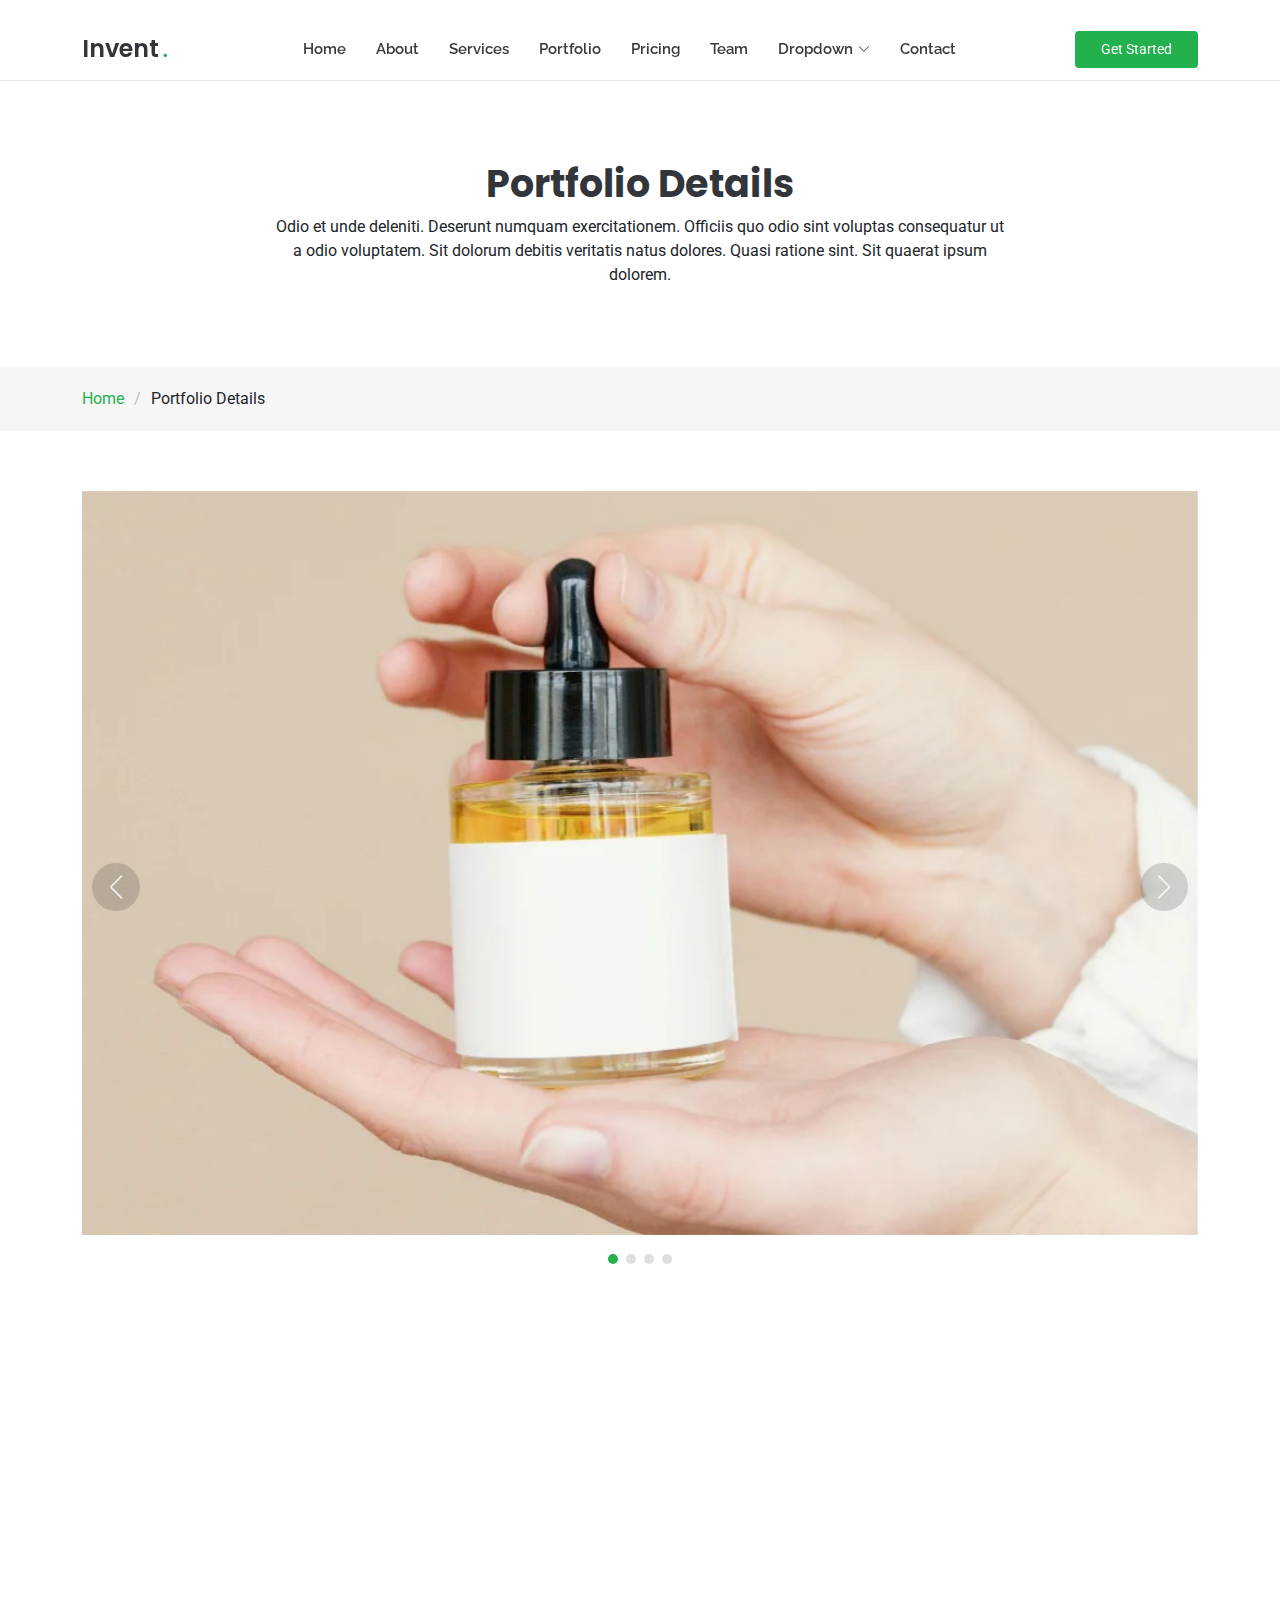
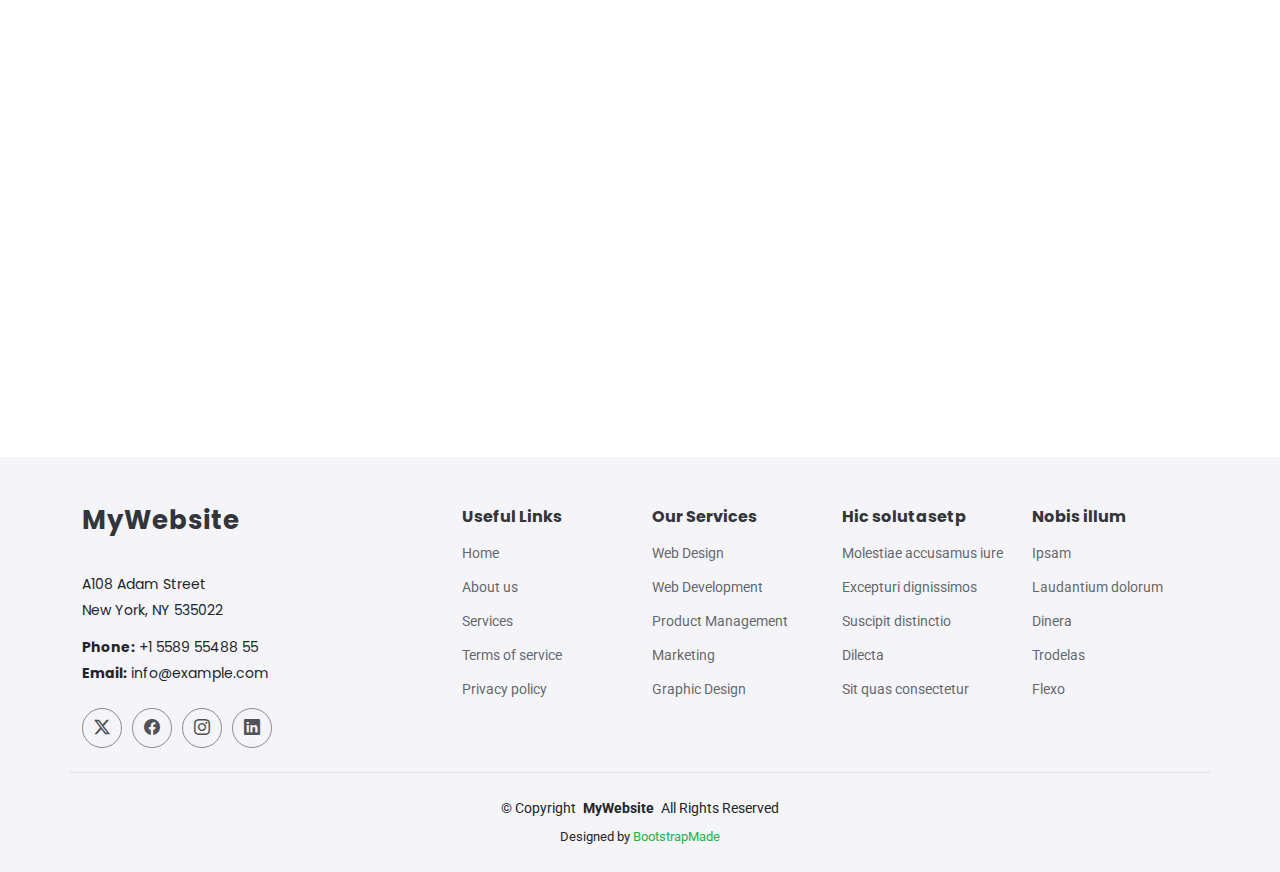
<file: portfolio-details.html>
<!DOCTYPE html>
<html lang="en">

<head>
  <meta charset="utf-8">
  <meta content="width=device-width, initial-scale=1.0" name="viewport">
  <title>Portfolio Details - Invent Bootstrap Template</title>
  <meta name="description" content="">
  <meta name="keywords" content="">

  <!-- Favicons -->
  <link href="assets/img/favicon.png" rel="icon">
  <link href="assets/img/apple-touch-icon.png" rel="apple-touch-icon">

  <!-- Fonts -->
  <link href="https://fonts.googleapis.com" rel="preconnect">
  <link href="https://fonts.gstatic.com" rel="preconnect" crossorigin>
  <link href="https://fonts.googleapis.com/css2?family=Roboto:ital,wght@0,100;0,300;0,400;0,500;0,700;0,900;1,100;1,300;1,400;1,500;1,700;1,900&family=Poppins:ital,wght@0,100;0,200;0,300;0,400;0,500;0,600;0,700;0,800;0,900;1,100;1,200;1,300;1,400;1,500;1,600;1,700;1,800;1,900&family=Raleway:ital,wght@0,100;0,200;0,300;0,400;0,500;0,600;0,700;0,800;0,900;1,100;1,200;1,300;1,400;1,500;1,600;1,700;1,800;1,900&display=swap" rel="stylesheet">

  <!-- Vendor CSS Files -->
  <link href="assets/vendor/bootstrap/css/bootstrap.min.css" rel="stylesheet">
  <link href="assets/vendor/bootstrap-icons/bootstrap-icons.css" rel="stylesheet">
  <link href="assets/vendor/aos/aos.css" rel="stylesheet">
  <link href="assets/vendor/glightbox/css/glightbox.min.css" rel="stylesheet">
  <link href="assets/vendor/swiper/swiper-bundle.min.css" rel="stylesheet">

  <!-- Main CSS File -->
  <link href="assets/css/main.css" rel="stylesheet">

  <!-- =======================================================
  * Template Name: Invent
  * Template URL: https://bootstrapmade.com/invent-bootstrap-business-template/
  * Updated: May 12 2025 with Bootstrap v5.3.6
  * Author: BootstrapMade.com
  * License: https://bootstrapmade.com/license/
  ======================================================== -->
</head>

<body class="portfolio-details-page">

  <header id="header" class="header d-flex align-items-center fixed-top">
    <div class="container position-relative d-flex align-items-center justify-content-between">

      <a href="index.html" class="logo d-flex align-items-center me-auto me-xl-0">
        <!-- Uncomment the line below if you also wish to use an image logo -->
        <!-- <img src="assets/img/logo.webp" alt=""> -->
        <h1 class="sitename">Invent</h1><span>.</span>
      </a>

      <nav id="navmenu" class="navmenu">
        <ul>
          <li><a href="#hero">Home</a></li>
          <li><a href="#about">About</a></li>
          <li><a href="#services">Services</a></li>
          <li><a href="#portfolio">Portfolio</a></li>
          <li><a href="#pricing">Pricing</a></li>
          <li><a href="#team">Team</a></li>
          <li class="dropdown"><a href="#"><span>Dropdown</span> <i class="bi bi-chevron-down toggle-dropdown"></i></a>
            <ul>
              <li><a href="#">Dropdown 1</a></li>
              <li class="dropdown"><a href="#"><span>Deep Dropdown</span> <i class="bi bi-chevron-down toggle-dropdown"></i></a>
                <ul>
                  <li><a href="#">Deep Dropdown 1</a></li>
                  <li><a href="#">Deep Dropdown 2</a></li>
                  <li><a href="#">Deep Dropdown 3</a></li>
                  <li><a href="#">Deep Dropdown 4</a></li>
                  <li><a href="#">Deep Dropdown 5</a></li>
                </ul>
              </li>
              <li><a href="#">Dropdown 2</a></li>
              <li><a href="#">Dropdown 3</a></li>
              <li><a href="#">Dropdown 4</a></li>
            </ul>
          </li>
          <li><a href="#contact">Contact</a></li>
        </ul>
        <i class="mobile-nav-toggle d-xl-none bi bi-list"></i>
      </nav>

      <a class="btn-getstarted" href="#about">Get Started</a>

    </div>
  </header>

  <main class="main">

    <!-- Page Title -->
    <div class="page-title">
      <div class="heading">
        <div class="container">
          <div class="row d-flex justify-content-center text-center">
            <div class="col-lg-8">
              <h1 class="heading-title">Portfolio Details</h1>
              <p class="mb-0">
                Odio et unde deleniti. Deserunt numquam exercitationem. Officiis quo
                odio sint voluptas consequatur ut a odio voluptatem. Sit dolorum
                debitis veritatis natus dolores. Quasi ratione sint. Sit quaerat
                ipsum dolorem.
              </p>
            </div>
          </div>
        </div>
      </div>
      <nav class="breadcrumbs">
        <div class="container">
          <ol>
            <li><a href="index.html">Home</a></li>
            <li class="current">Portfolio Details</li>
          </ol>
        </div>
      </nav>
    </div><!-- End Page Title -->

    <!-- Portfolio Details Section -->
    <section id="portfolio-details" class="portfolio-details section">

      <div class="container" data-aos="fade-up">

        <div class="portfolio-details-slider swiper init-swiper">
          <script type="application/json" class="swiper-config">
            {
              "loop": true,
              "speed": 600,
              "autoplay": {
                "delay": 5000
              },
              "slidesPerView": "auto",
              "navigation": {
                "nextEl": ".swiper-button-next",
                "prevEl": ".swiper-button-prev"
              },
              "pagination": {
                "el": ".swiper-pagination",
                "type": "bullets",
                "clickable": true
              }
            }
          </script>
          <div class="swiper-wrapper align-items-center">

            <div class="swiper-slide">
              <img src="assets/img/portfolio/portfolio-1.webp" alt="">
            </div>

            <div class="swiper-slide">
              <img src="assets/img/portfolio/portfolio-10.webp" alt="">
            </div>

            <div class="swiper-slide">
              <img src="assets/img/portfolio/portfolio-7.webp" alt="">
            </div>

            <div class="swiper-slide">
              <img src="assets/img/portfolio/portfolio-4.webp" alt="">
            </div>

          </div>
          <div class="swiper-button-prev"></div>
          <div class="swiper-button-next"></div>
          <div class="swiper-pagination"></div>
        </div>

        <div class="row justify-content-between gy-4 mt-4">

          <div class="col-lg-8" data-aos="fade-up">
            <div class="portfolio-description">
              <h2>This is an example of portfolio details</h2>
              <p>
                Autem ipsum nam porro corporis rerum. Quis eos dolorem eos itaque inventore commodi labore quia quia. Exercitationem repudiandae officiis neque suscipit non officia eaque itaque enim. Voluptatem officia accusantium nesciunt est omnis tempora consectetur dignissimos. Sequi nulla at esse enim cum deserunt eius.
              </p>
              <p>
                Amet consequatur qui dolore veniam voluptatem voluptatem sit. Non aspernatur atque natus ut cum nam et. Praesentium error dolores rerum minus sequi quia veritatis eum. Eos et doloribus doloremque nesciunt molestiae laboriosam.
              </p>

              <div class="testimonial-item">
                <p>
                  <i class="bi bi-quote quote-icon-left"></i>
                  <span>Export tempor illum tamen malis malis eram quae irure esse labore quem cillum quid cillum eram malis quorum velit fore eram velit sunt aliqua noster fugiat irure amet legam anim culpa.</span>
                  <i class="bi bi-quote quote-icon-right"></i>
                </p>
                <div>
                  <img src="assets/img/person/person-f-5.webp" class="testimonial-img" alt="">
                  <h3>Sara Wilsson</h3>
                  <h4>Designer</h4>
                </div>
              </div>

              <p>
                Impedit ipsum quae et aliquid doloribus et voluptatem quasi. Perspiciatis occaecati earum et magnam animi. Quibusdam non qui ea vitae suscipit vitae sunt. Repudiandae incidunt cumque minus deserunt assumenda tempore. Delectus voluptas necessitatibus est.
              </p>

              <p>
                Sunt voluptatum sapiente facilis quo odio aut ipsum repellat debitis. Molestiae et autem libero. Explicabo et quod necessitatibus similique quis dolor eum. Numquam eaque praesentium rem et qui nesciunt.
              </p>

            </div>
          </div>

          <div class="col-lg-3" data-aos="fade-up" data-aos-delay="100">
            <div class="portfolio-info">
              <h3>Project information</h3>
              <ul>
                <li><strong>Category</strong> Web design</li>
                <li><strong>Client</strong> ASU Company</li>
                <li><strong>Project date</strong> 01 March, 2020</li>
                <li><strong>Project URL</strong> <a href="#">www.example.com</a></li>
                <li><a href="#" class="btn-visit align-self-start">Visit Website</a></li>
              </ul>
            </div>
          </div>

        </div>

      </div>

    </section><!-- /Portfolio Details Section -->

  </main>

  <footer id="footer" class="footer light-background">

    <div class="container footer-top">
      <div class="row gy-4">
        <div class="col-lg-4 col-md-6 footer-about">
          <a href="index.html" class="logo d-flex align-items-center">
            <span class="sitename">MyWebsite</span>
          </a>
          <div class="footer-contact pt-3">
            <p>A108 Adam Street</p>
            <p>New York, NY 535022</p>
            <p class="mt-3"><strong>Phone:</strong> <span>+1 5589 55488 55</span></p>
            <p><strong>Email:</strong> <span>info@example.com</span></p>
          </div>
          <div class="social-links d-flex mt-4">
            <a href=""><i class="bi bi-twitter-x"></i></a>
            <a href=""><i class="bi bi-facebook"></i></a>
            <a href=""><i class="bi bi-instagram"></i></a>
            <a href=""><i class="bi bi-linkedin"></i></a>
          </div>
        </div>

        <div class="col-lg-2 col-md-3 footer-links">
          <h4>Useful Links</h4>
          <ul>
            <li><a href="#">Home</a></li>
            <li><a href="#">About us</a></li>
            <li><a href="#">Services</a></li>
            <li><a href="#">Terms of service</a></li>
            <li><a href="#">Privacy policy</a></li>
          </ul>
        </div>

        <div class="col-lg-2 col-md-3 footer-links">
          <h4>Our Services</h4>
          <ul>
            <li><a href="#">Web Design</a></li>
            <li><a href="#">Web Development</a></li>
            <li><a href="#">Product Management</a></li>
            <li><a href="#">Marketing</a></li>
            <li><a href="#">Graphic Design</a></li>
          </ul>
        </div>

        <div class="col-lg-2 col-md-3 footer-links">
          <h4>Hic solutasetp</h4>
          <ul>
            <li><a href="#">Molestiae accusamus iure</a></li>
            <li><a href="#">Excepturi dignissimos</a></li>
            <li><a href="#">Suscipit distinctio</a></li>
            <li><a href="#">Dilecta</a></li>
            <li><a href="#">Sit quas consectetur</a></li>
          </ul>
        </div>

        <div class="col-lg-2 col-md-3 footer-links">
          <h4>Nobis illum</h4>
          <ul>
            <li><a href="#">Ipsam</a></li>
            <li><a href="#">Laudantium dolorum</a></li>
            <li><a href="#">Dinera</a></li>
            <li><a href="#">Trodelas</a></li>
            <li><a href="#">Flexo</a></li>
          </ul>
        </div>

      </div>
    </div>

    <div class="container copyright text-center mt-4">
      <p>© <span>Copyright</span> <strong class="px-1 sitename">MyWebsite</strong> <span>All Rights Reserved</span></p>
      <div class="credits">
        <!-- All the links in the footer should remain intact. -->
        <!-- You can delete the links only if you've purchased the pro version. -->
        <!-- Licensing information: https://bootstrapmade.com/license/ -->
        <!-- Purchase the pro version with working PHP/AJAX contact form: [buy-url] -->
        Designed by <a href="https://bootstrapmade.com/">BootstrapMade</a>
      </div>
    </div>

  </footer>

  <!-- Scroll Top -->
  <a href="#" id="scroll-top" class="scroll-top d-flex align-items-center justify-content-center"><i class="bi bi-arrow-up-short"></i></a>

  <!-- Preloader -->
  <div id="preloader"></div>

  <!-- Vendor JS Files -->
  <script src="assets/vendor/bootstrap/js/bootstrap.bundle.min.js"></script>
  <script src="assets/vendor/php-email-form/validate.js"></script>
  <script src="assets/vendor/aos/aos.js"></script>
  <script src="assets/vendor/glightbox/js/glightbox.min.js"></script>
  <script src="assets/vendor/imagesloaded/imagesloaded.pkgd.min.js"></script>
  <script src="assets/vendor/isotope-layout/isotope.pkgd.min.js"></script>
  <script src="assets/vendor/swiper/swiper-bundle.min.js"></script>

  <!-- Main JS File -->
  <script src="assets/js/main.js"></script>

</body>

</html>
</file>
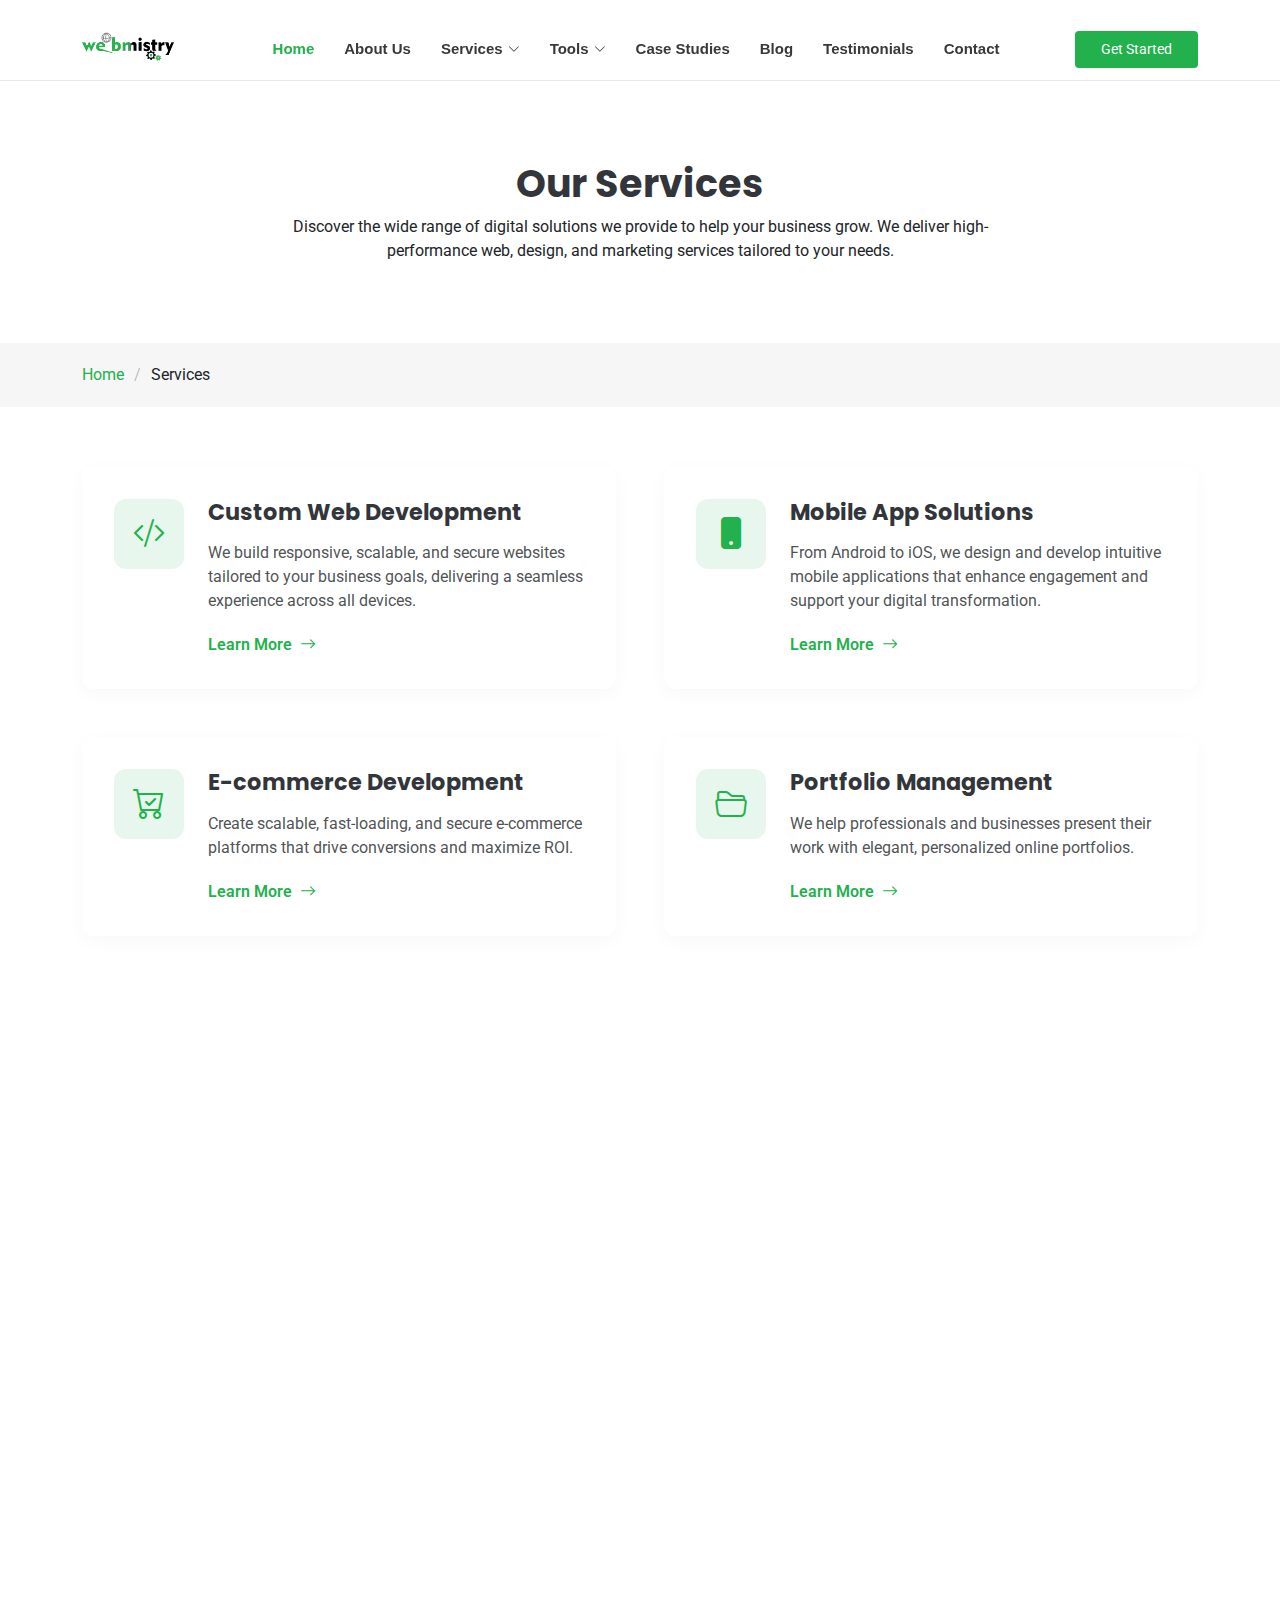
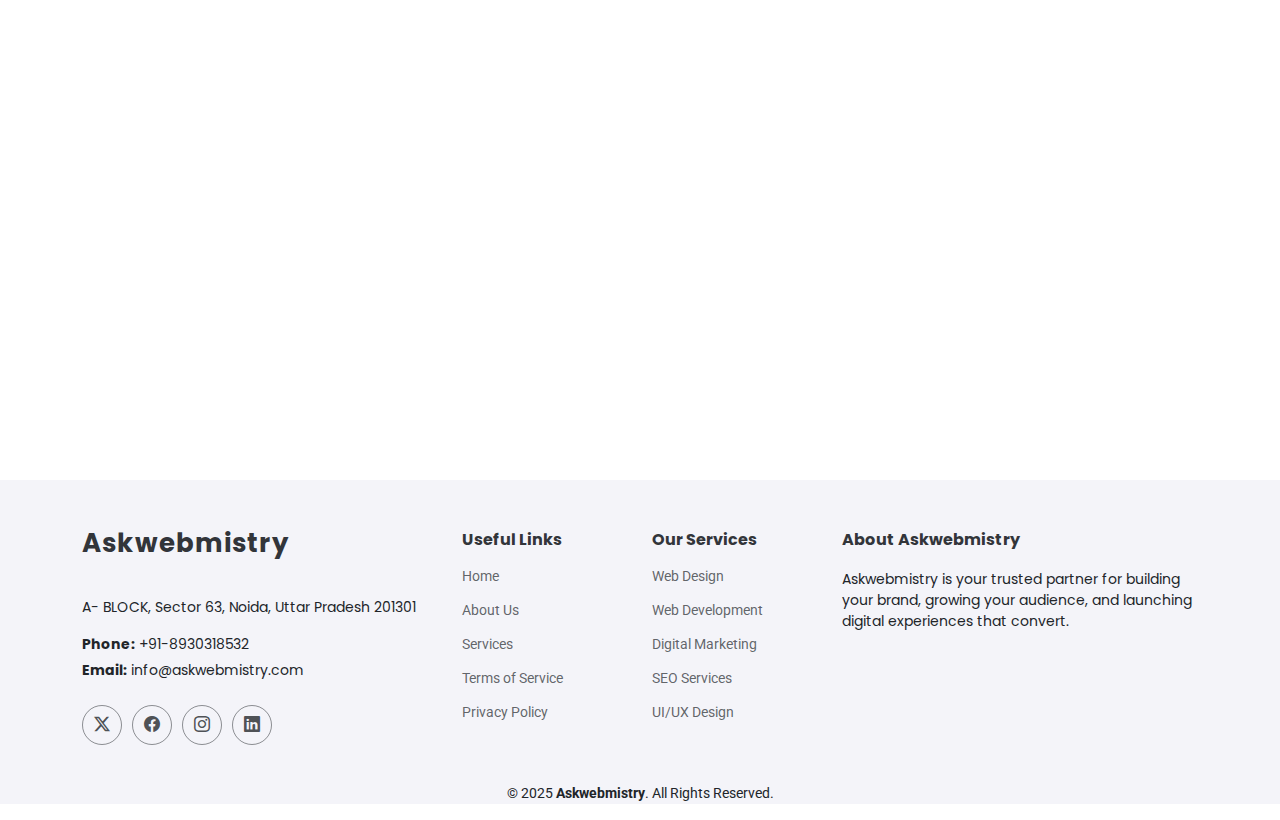
<file: services.html>
<!DOCTYPE html>
<html lang="en">

<head>
  <meta charset="utf-8">
  <meta content="width=device-width, initial-scale=1.0" name="viewport">
  <title>Services - Askwebmistry</title>
  <meta name="description" content="Explore the services offered by Askwebmistry - Web Development, SEO, Digital Marketing, UI/UX Design, and Branding.">
  <meta name="keywords" content="Askwebmistry, web development, SEO, digital marketing, UI/UX design, branding, creative agency, software solutions, web design services">

  <!-- Favicons -->
  <link href="assets/img/favicon.png" rel="icon">
  <link href="assets/img/apple-touch-icon.png" rel="apple-touch-icon">

  <!-- Fonts -->
  <link href="https://fonts.googleapis.com" rel="preconnect">
  <link href="https://fonts.gstatic.com" rel="preconnect" crossorigin>
  <link href="https://fonts.googleapis.com/css2?family=Roboto:wght@400;500;700&family=Poppins:wght@400;600&display=swap" rel="stylesheet">

  <!-- Vendor CSS Files -->
  <link href="assets/vendor/bootstrap/css/bootstrap.min.css" rel="stylesheet">
  <link href="assets/vendor/bootstrap-icons/bootstrap-icons.css" rel="stylesheet">
  <link href="assets/vendor/aos/aos.css" rel="stylesheet">
  <link href="assets/vendor/glightbox/css/glightbox.min.css" rel="stylesheet">
  <link href="assets/vendor/swiper/swiper-bundle.min.css" rel="stylesheet">

  <!-- Main CSS File -->
  <link href="assets/css/main.css" rel="stylesheet">
</head>

<body class="services-page">

  <header id="header" class="header d-flex align-items-center fixed-top">
    <div class="container position-relative d-flex align-items-center justify-content-between">
      <a href="index.html" class="logo d-flex align-items-center me-auto me-xl-0">
        <img class="logo-img" src="assets/img/askwebmistry-logo.png" alt="askwebmistry-logo">
      </a>
      <div id="navbar-container"></div>
      <a class="btn-getstarted" href="#services">Get Started</a>
    </div>
  </header>

  <main class="main">

    <!-- Page Title -->
    <div class="page-title">
      <div class="heading">
        <div class="container">
          <div class="row d-flex justify-content-center text-center">
            <div class="col-lg-8">
              <h1 class="heading-title">Our Services</h1>
              <p class="mb-0">
                Discover the wide range of digital solutions we provide to help your business grow. We deliver high-performance web, design, and marketing services tailored to your needs.
              </p>
            </div>
          </div>
        </div>
      </div>
      <nav class="breadcrumbs">
        <div class="container">
          <ol>
            <li><a href="index.html">Home</a></li>
            <li class="current">Services</li>
          </ol>
        </div>
      </nav>
    </div><!-- End Page Title -->

<!-- Services Section -->
<section id="services" class="services section">

  <div class="container" data-aos="fade-up" data-aos-delay="100">
    <div class="row justify-content-center g-5">

      <!-- Existing Services -->
      <!-- Custom Web Development -->
      <div class="col-md-6" data-aos="fade-right" data-aos-delay="100">
        <div class="service-item">
          <div class="service-icon">
            <i class="bi bi-code-slash"></i>
          </div>
          <div class="service-content">
            <h3>Custom Web Development</h3>
            <p>We build responsive, scalable, and secure websites tailored to your business goals, delivering a seamless experience across all devices.</p>
            <a href="https://wa.me/918930318532?text=Hi%2C%20I%27m%20interested%20in%20your%20Custom%20Web%20Development%20services." class="service-link" target="_blank">
              <span>Learn More</span>
              <i class="bi bi-arrow-right"></i>
            </a>
          </div>
        </div>
      </div>

      <!-- Mobile App Solutions -->
      <div class="col-md-6" data-aos="fade-left" data-aos-delay="100">
        <div class="service-item">
          <div class="service-icon">
            <i class="bi bi-phone-fill"></i>
          </div>
          <div class="service-content">
            <h3>Mobile App Solutions</h3>
            <p>From Android to iOS, we design and develop intuitive mobile applications that enhance engagement and support your digital transformation.</p>
            <a href="https://wa.me/918930318532?text=Hi%2C%20I%27m%20interested%20in%20your%20Mobile%20App%20Solutions." class="service-link" target="_blank">
              <span>Learn More</span>
              <i class="bi bi-arrow-right"></i>
            </a>
          </div>
        </div>
      </div>
    <!-- E-commerce Development -->
      <div class="col-md-6" data-aos="fade-right" data-aos-delay="400">
        <div class="service-item">
          <div class="service-icon">
            <i class="bi bi-cart-check"></i>
          </div>
          <div class="service-content">
            <h3>E-commerce Development</h3>
            <p>Create scalable, fast-loading, and secure e-commerce platforms that drive conversions and maximize ROI.</p>
            <a href="https://wa.me/918930318532?text=Hi%2C%20I%27m%20interested%20in%20your%20E-commerce%20Development%20services." class="service-link" target="_blank">
              <span>Learn More</span>
              <i class="bi bi-arrow-right"></i>
            </a>
          </div>
        </div>
      </div>

      <!-- Portfolio Management -->
      <div class="col-md-6" data-aos="fade-left" data-aos-delay="400">
        <div class="service-item">
          <div class="service-icon">
            <i class="bi bi-folder2-open"></i>
          </div>
          <div class="service-content">
            <h3>Portfolio Management</h3>
            <p>We help professionals and businesses present their work with elegant, personalized online portfolios.</p>
            <a href="https://wa.me/918930318532?text=Hi%2C%20I%27m%20interested%20in%20your%20Portfolio%20Management%20services." class="service-link" target="_blank">
              <span>Learn More</span>
              <i class="bi bi-arrow-right"></i>
            </a>
          </div>
        </div>
      </div>

      <!-- Lead Generation -->
      <div class="col-md-6" data-aos="fade-right" data-aos-delay="500">
        <div class="service-item">
          <div class="service-icon">
            <i class="bi bi-megaphone"></i>
          </div>
          <div class="service-content">
            <h3>Lead Generation</h3>
            <p>Drive business growth through targeted lead generation strategies across digital channels and platforms.</p>
            <a href="https://wa.me/918930318532?text=Hi%2C%20I%27m%20interested%20in%20your%20Lead%20Generation%20services." class="service-link" target="_blank">
              <span>Learn More</span>
              <i class="bi bi-arrow-right"></i>
            </a>
          </div>
        </div>
      </div>

      <!-- SaaS Solutions -->
      <div class="col-md-6" data-aos="fade-left" data-aos-delay="500">
        <div class="service-item">
          <div class="service-icon">
            <i class="bi bi-cloud"></i>
          </div>
          <div class="service-content">
            <h3>SaaS Solutions</h3>
            <p>Launch robust, scalable Software-as-a-Service products tailored to modern business needs and subscription models.</p>
            <a href="https://wa.me/918930318532?text=Hi%2C%20I%27m%20interested%20in%20your%20SaaS%20Solutions." class="service-link" target="_blank">
              <span>Learn More</span>
              <i class="bi bi-arrow-right"></i>
            </a>
          </div>
        </div>
      </div>
<!-- CRM Development -->
      <div class="col-md-6" data-aos="fade-right" data-aos-delay="600">
        <div class="service-item">
          <div class="service-icon">
            <i class="bi bi-diagram-3-fill"></i>
          </div>
          <div class="service-content">
            <h3>CRM Development</h3>
            <p>Streamline your customer interactions with custom-built CRM platforms for lead tracking, sales automation, and support.</p>
            <a href="https://wa.me/918930318532?text=Hi%2C%20I%27m%20interested%20in%20your%20CRM%20Development%20services." class="service-link" target="_blank">
              <span>Learn More</span>
              <i class="bi bi-arrow-right"></i>
            </a>
          </div>
        </div>
      </div>
      <!-- UI/UX Design -->
      <div class="col-md-6" data-aos="fade-right" data-aos-delay="200">
        <div class="service-item">
          <div class="service-icon">
            <i class="bi bi-palette2"></i>
          </div>
          <div class="service-content">
            <h3>UI/UX Design</h3>
            <p>We craft visually compelling and user-friendly interfaces that drive conversions and deliver exceptional user experiences across platforms.</p>
            <a href="https://wa.me/918930318532?text=Hi%2C%20I%27m%20interested%20in%20your%20UI%2FUX%20Design%20services." class="service-link" target="_blank">
              <span>Learn More</span>
              <i class="bi bi-arrow-right"></i>
            </a>
          </div>
        </div>
      </div>

      <!-- Digital Marketing -->
      <div class="col-md-6" data-aos="fade-left" data-aos-delay="200">
        <div class="service-item">
          <div class="service-icon">
            <i class="bi bi-bar-chart-line"></i>
          </div>
          <div class="service-content">
            <h3>Digital Marketing</h3>
            <p>Boost your online visibility with strategic SEO, social media, PPC, and content marketing campaigns tailored to your brand.</p>
            <a href="https://wa.me/918930318532?text=Hi%2C%20I%27m%20interested%20in%20your%20Digital%20Marketing%20services." class="service-link" target="_blank">
              <span>Learn More</span>
              <i class="bi bi-arrow-right"></i>
            </a>
          </div>
        </div>
      </div>

      <!-- Cloud Computing -->
      <div class="col-md-6" data-aos="fade-right" data-aos-delay="300">
        <div class="service-item">
          <div class="service-icon">
            <i class="bi bi-cloud-check"></i>
          </div>
          <div class="service-content">
            <h3>Cloud Computing</h3>
            <p>Leverage scalable, cost-effective cloud solutions that streamline operations, improve accessibility, and drive innovation.</p>
            <a href="https://wa.me/918930318532?text=Hi%2C%20I%27m%20interested%20in%20your%20Cloud%20Computing%20solutions." class="service-link" target="_blank">
              <span>Learn More</span>
              <i class="bi bi-arrow-right"></i>
            </a>
          </div>
        </div>
      </div>

      <!-- Cybersecurity Solutions -->
      <div class="col-md-6" data-aos="fade-left" data-aos-delay="300">
        <div class="service-item">
          <div class="service-icon">
            <i class="bi bi-shield-lock"></i>
          </div>
          <div class="service-content">
            <h3>Cybersecurity Solutions</h3>
            <p>Protect your digital assets with advanced cybersecurity strategies that include threat detection and incident response.</p>
            <a href="https://wa.me/918930318532?text=Hi%2C%20I%27m%20interested%20in%20your%20Cybersecurity%20Solutions." class="service-link" target="_blank">
              <span>Learn More</span>
              <i class="bi bi-arrow-right"></i>
            </a>
          </div>
        </div>
      </div>

      <!-- New Services -->

  
      

    </div>
  </div>
</section><!-- /Services Section -->



   

  </main>

  <footer id="footer" class="footer light-background">
    <div class="container footer-top">
      <div class="row gy-4">
        <div class="col-lg-4 col-md-6 footer-about">
          <a href="index.html" class="logo d-flex align-items-center">
            <span class="sitename">Askwebmistry</span>
          </a>
          <div class="footer-contact pt-3">
            <p>A- BLOCK, Sector 63, Noida, Uttar Pradesh 201301</p>
            <p class="mt-3"><strong>Phone:</strong> <span>+91-8930318532</span></p>
            <p><strong>Email:</strong> <span>info@askwebmistry.com</span></p>
          </div>
          <div class="social-links d-flex mt-4">
            <a href="#"><i class="bi bi-twitter-x"></i></a>
            <a href="#"><i class="bi bi-facebook"></i></a>
            <a href="#"><i class="bi bi-instagram"></i></a>
            <a href="#"><i class="bi bi-linkedin"></i></a>
          </div>
        </div>

        <div class="col-lg-2 col-md-3 footer-links">
          <h4>Useful Links</h4>
          <ul>
            <li><a href="index.html">Home</a></li>
            <li><a href="#">About Us</a></li>
            <li><a href="#">Services</a></li>
            <li><a href="#">Terms of Service</a></li>
            <li><a href="#">Privacy Policy</a></li>
          </ul>
        </div>

        <div class="col-lg-2 col-md-3 footer-links">
          <h4>Our Services</h4>
          <ul>
            <li><a href="#">Web Design</a></li>
            <li><a href="#">Web Development</a></li>
            <li><a href="#">Digital Marketing</a></li>
            <li><a href="#">SEO Services</a></li>
            <li><a href="#">UI/UX Design</a></li>
          </ul>
        </div>

        <div class="col-lg-4 col-md-6 footer-about">
          <h4>About Askwebmistry</h4>
          <p>Askwebmistry is your trusted partner for building your brand, growing your audience, and launching digital experiences that convert.</p>
        </div>
      </div>
    </div>
    <div class="container text-center mt-4">
      <p>© 2025 <strong class="sitename">Askwebmistry</strong>. All Rights Reserved.</p>
    </div>
  </footer>

  <!-- Scroll Top -->
  <a href="#" id="scroll-top" class="scroll-top d-flex align-items-center justify-content-center"><i class="bi bi-arrow-up-short"></i></a>

  <!-- Preloader -->
  <div id="preloader"></div>

  <!-- Vendor JS Files -->
  <script src="assets/vendor/bootstrap/js/bootstrap.bundle.min.js"></script>
  <script src="assets/vendor/php-email-form/validate.js"></script>
  <script src="assets/vendor/aos/aos.js"></script>
  <script src="assets/vendor/glightbox/js/glightbox.min.js"></script>
  <script src="assets/vendor/imagesloaded/imagesloaded.pkgd.min.js"></script>
  <script src="assets/vendor/isotope-layout/isotope.pkgd.min.js"></script>
  <script src="assets/vendor/swiper/swiper-bundle.min.js"></script>

  <!-- Main JS File -->
  <script src="assets/js/main.js"></script>

</body>

</html>
</file>
<file: assets/css/main.css>
/* Fonts */
:root {
  --default-font: "Roboto",  system-ui, -apple-system, "Segoe UI", Roboto, "Helvetica Neue", Arial, "Noto Sans", "Liberation Sans", sans-serif, "Apple Color Emoji", "Segoe UI Emoji", "Segoe UI Symbol", "Noto Color Emoji";
  --heading-font: "Poppins",  sans-serif;
  --nav-font: "Raleway",  sans-serif;
}

/* Global Colors - The following color variables are used throughout the website. Updating them here will change the color scheme of the entire website */
:root { 
  --background-color: #ffffff; /* Background color for the entire website, including individual sections */
  --default-color: #212529; /* Default color used for the majority of the text content across the entire website */
  --heading-color: #32353a; /* Color for headings, subheadings and title throughout the website */
  --accent-color: #22b14c; /* Accent color that represents your brand on the website. It's used for buttons, links, and other elements that need to stand out */
  --surface-color: #ffffff; /* The surface color is used as a background of boxed elements within sections, such as cards, icon boxes, or other elements that require a visual separation from the global background. */
  --contrast-color: #ffffff; /* Contrast color for text, ensuring readability against backgrounds of accent, heading, or default colors. */
}

/* Nav Menu Colors - The following color variables are used specifically for the navigation menu. They are separate from the global colors to allow for more customization options */
:root {
  --nav-color: #3a3939;  /* The default color of the main navmenu links */
  --nav-hover-color: #22b14c; /* Applied to main navmenu links when they are hovered over or active */
  --nav-mobile-background-color: #ffffff; /* Used as the background color for mobile navigation menu */
  --nav-dropdown-background-color: #ffffff; /* Used as the background color for dropdown items that appear when hovering over primary navigation items */
  --nav-dropdown-color: #3a3939; /* Used for navigation links of the dropdown items in the navigation menu. */
  --nav-dropdown-hover-color: #22b14c; /* Similar to --nav-hover-color, this color is applied to dropdown navigation links when they are hovered over. */
}

/* Color Presets - These classes override global colors when applied to any section or element, providing reuse of the sam color scheme. */

.light-background {
  --background-color: #f4f4f9;
  --surface-color: #ffffff;
}

.dark-background {
  --background-color: #060606;
  --default-color: #ffffff;
  --heading-color: #ffffff;
  --surface-color: #252525;
  --contrast-color: #ffffff;
}

/* Smooth scroll */
:root {
  scroll-behavior: smooth;
}

/*--------------------------------------------------------------
# General Styling & Shared Classes
--------------------------------------------------------------*/
body {
  color: var(--default-color);
  background-color: var(--background-color);
  font-family: var(--default-font);
}

a {
  color: var(--accent-color);
  text-decoration: none;
  transition: 0.3s;
}

a:hover {
  color: color-mix(in srgb, var(--accent-color), transparent 25%);
  text-decoration: none;
}

h1,
h2,
h3,
h4,
h5,
h6 {
  color: var(--heading-color);
  font-family: var(--heading-font);
}

/* PHP Email Form Messages
------------------------------*/
.php-email-form .error-message {
  display: none;
  background: #df1529;
  color: #ffffff;
  text-align: left;
  padding: 15px;
  margin-bottom: 24px;
  font-weight: 600;
}

.php-email-form .sent-message {
  display: none;
  color: #ffffff;
  background: #059652;
  text-align: center;
  padding: 15px;
  margin-bottom: 24px;
  font-weight: 600;
}

.php-email-form .loading {
  display: none;
  background: var(--surface-color);
  text-align: center;
  padding: 15px;
  margin-bottom: 24px;
}

.php-email-form .loading:before {
  content: "";
  display: inline-block;
  border-radius: 50%;
  width: 24px;
  height: 24px;
  margin: 0 10px -6px 0;
  border: 3px solid var(--accent-color);
  border-top-color: var(--surface-color);
  animation: php-email-form-loading 1s linear infinite;
}

@keyframes php-email-form-loading {
  0% {
    transform: rotate(0deg);
  }

  100% {
    transform: rotate(360deg);
  }
}

/*--------------------------------------------------------------
# Global Header
--------------------------------------------------------------*/
.header {
  --background-color: rgba(255, 255, 255, 0);
  color: var(--default-color);
  background-color: var(--background-color);
  padding: 20px 0;
  transition: all 0.5s;
  z-index: 100;
}

.header .logo {
  line-height: 1;
}

.header .logo img {
  max-height: 36px;
  margin-right: 8px;
}

.header .logo h1 {
  font-size: 24px;
  margin: 0;
  font-weight: 600;
  color: var(--heading-color);
}

.header .logo span {
  color: var(--accent-color);
  font-size: 24px;
  font-weight: 600;
  padding-left: 3px;
}

.header .btn-getstarted,
.header .btn-getstarted:focus {
  color: var(--contrast-color);
  background: var(--accent-color);
  font-size: 14px;
  padding: 8px 26px;
  margin: 0;
  border-radius: 4px;
  transition: 0.3s;
}

.header .btn-getstarted:hover,
.header .btn-getstarted:focus:hover {
  color: var(--contrast-color);
  background: color-mix(in srgb, var(--accent-color), transparent 15%);
}

@media (max-width: 1200px) {
  .header .logo {
    order: 1;
  }

  .header .btn-getstarted {
    order: 2;
    margin: 0 15px 0 0;
    padding: 6px 20px;
  }

  .header .navmenu {
    order: 3;
  }
}

.scrolled .header {
  box-shadow: 0 0 30px 10px rgba(0, 0, 0, 0.1);
}

/* Global Header on Scroll
------------------------------*/
.scrolled .header {
  --background-color: rgb(255, 255, 255);
}

/*--------------------------------------------------------------
# Navigation Menu
--------------------------------------------------------------*/
/* Navmenu - Desktop */
@media (min-width: 1200px) {
  .navmenu {
    padding: 0;
  }

  .navmenu ul {
    margin: 0;
    padding: 0;
    display: flex;
    list-style: none;
    align-items: center;
  }

  .navmenu li {
    position: relative;
  }

  .navmenu a,
  .navmenu a:focus {
    color: var(--nav-color);
    padding: 18px 15px;
    font-size: 15px;
    font-family: var(--nav-font);
    font-weight: 600;
    display: flex;
    align-items: center;
    justify-content: space-between;
    white-space: nowrap;
    transition: 0.3s;
  }

  .navmenu a i,
  .navmenu a:focus i {
    font-size: 12px;
    line-height: 0;
    margin-left: 5px;
    transition: 0.3s;
  }

  .navmenu li:last-child a {
    padding-right: 0;
  }

  .navmenu li:hover>a,
  .navmenu .active,
  .navmenu .active:focus {
    color: var(--nav-hover-color);
  }

  .navmenu .dropdown ul {
    margin: 0;
    padding: 10px 0;
    background: var(--nav-dropdown-background-color);
    display: block;
    position: absolute;
    visibility: hidden;
    left: 14px;
    top: 130%;
    opacity: 0;
    transition: 0.3s;
    border-radius: 4px;
    z-index: 99;
    box-shadow: 0px 0px 30px rgba(0, 0, 0, 0.1);
  }

  .navmenu .dropdown ul li {
    min-width: 200px;
  }

  .navmenu .dropdown ul a {
    padding: 10px 20px;
    font-size: 15px;
    text-transform: none;
    color: var(--nav-dropdown-color);
  }

  .navmenu .dropdown ul a i {
    font-size: 12px;
  }

  .navmenu .dropdown ul a:hover,
  .navmenu .dropdown ul .active:hover,
  .navmenu .dropdown ul li:hover>a {
    color: var(--nav-dropdown-hover-color);
  }

  .navmenu .dropdown:hover>ul {
    opacity: 1;
    top: 100%;
    visibility: visible;
  }

  .navmenu .dropdown .dropdown ul {
    top: 0;
    left: -90%;
    visibility: hidden;
  }

  .navmenu .dropdown .dropdown:hover>ul {
    opacity: 1;
    top: 0;
    left: -100%;
    visibility: visible;
  }
}

/* Navmenu - Mobile */
@media (max-width: 1199px) {
  .mobile-nav-toggle {
    color: var(--nav-color);
    font-size: 28px;
    line-height: 0;
    margin-right: 10px;
    cursor: pointer;
    transition: color 0.3s;
  }

  .navmenu {
    padding: 0;
    z-index: 9997;
  }

  .navmenu ul {
    display: none;
    list-style: none;
    position: absolute;
    inset: 60px 20px 20px 20px;
    padding: 10px 0;
    margin: 0;
    border-radius: 6px;
    background-color: var(--nav-mobile-background-color);
    overflow-y: auto;
    transition: 0.3s;
    z-index: 9998;
    box-shadow: 0px 0px 30px rgba(0, 0, 0, 0.1);
  }

  .navmenu a,
  .navmenu a:focus {
    color: var(--nav-dropdown-color);
    padding: 10px 20px;
    font-family: var(--nav-font);
    font-size: 17px;
    font-weight: 500;
    display: flex;
    align-items: center;
    justify-content: space-between;
    white-space: nowrap;
    transition: 0.3s;
  }

  .navmenu a i,
  .navmenu a:focus i {
    font-size: 12px;
    line-height: 0;
    margin-left: 5px;
    width: 30px;
    height: 30px;
    display: flex;
    align-items: center;
    justify-content: center;
    border-radius: 50%;
    transition: 0.3s;
    background-color: color-mix(in srgb, var(--accent-color), transparent 90%);
  }

  .navmenu a i:hover,
  .navmenu a:focus i:hover {
    background-color: var(--accent-color);
    color: var(--contrast-color);
  }

  .navmenu a:hover,
  .navmenu .active,
  .navmenu .active:focus {
    color: var(--nav-dropdown-hover-color);
  }

  .navmenu .active i,
  .navmenu .active:focus i {
    background-color: var(--accent-color);
    color: var(--contrast-color);
    transform: rotate(180deg);
  }

  .navmenu .dropdown ul {
    position: static;
    display: none;
    z-index: 99;
    padding: 10px 0;
    margin: 10px 20px;
    background-color: var(--nav-dropdown-background-color);
    border: 1px solid color-mix(in srgb, var(--default-color), transparent 90%);
    box-shadow: none;
    transition: all 0.5s ease-in-out;
  }

  .navmenu .dropdown ul ul {
    background-color: rgba(33, 37, 41, 0.1);
  }

  .navmenu .dropdown>.dropdown-active {
    display: block;
    background-color: rgba(33, 37, 41, 0.03);
  }

  .mobile-nav-active {
    overflow: hidden;
  }

  .mobile-nav-active .mobile-nav-toggle {
    color: #fff;
    position: absolute;
    font-size: 32px;
    top: 15px;
    right: 15px;
    margin-right: 0;
    z-index: 9999;
  }

  .mobile-nav-active .navmenu {
    position: fixed;
    overflow: hidden;
    inset: 0;
    background: rgba(33, 37, 41, 0.8);
    transition: 0.3s;
  }

  .mobile-nav-active .navmenu>ul {
    display: block;
  }
}

/*--------------------------------------------------------------
# Global Footer
--------------------------------------------------------------*/
.footer {
  color: var(--default-color);
  background-color: var(--background-color);
  font-size: 14px;
  position: relative;
}

.footer .footer-top {
  padding-top: 50px;
}

.footer .footer-about .logo {
  line-height: 1;
  margin-bottom: 25px;
}

.footer .footer-about .logo img {
  max-height: 40px;
  margin-right: 6px;
}

.footer .footer-about .logo span {
  color: var(--heading-color);
  font-family: var(--heading-font);
  font-size: 26px;
  font-weight: 700;
  letter-spacing: 1px;
}

.footer .footer-about p {
  font-size: 14px;
  font-family: var(--heading-font);
}

.footer .social-links a {
  display: flex;
  align-items: center;
  justify-content: center;
  width: 40px;
  height: 40px;
  border-radius: 50%;
  border: 1px solid color-mix(in srgb, var(--default-color), transparent 50%);
  font-size: 16px;
  color: color-mix(in srgb, var(--default-color), transparent 20%);
  margin-right: 10px;
  transition: 0.3s;
}

.footer .social-links a:hover {
  color: var(--accent-color);
  border-color: var(--accent-color);
}

.footer h4 {
  font-size: 16px;
  font-weight: bold;
  position: relative;
  padding-bottom: 12px;
}

.footer .footer-links {
  margin-bottom: 30px;
}

.footer .footer-links ul {
  list-style: none;
  padding: 0;
  margin: 0;
}

.footer .footer-links ul i {
  padding-right: 2px;
  font-size: 12px;
  line-height: 0;
}

.footer .footer-links ul li {
  padding: 10px 0;
  display: flex;
  align-items: center;
}

.footer .footer-links ul li:first-child {
  padding-top: 0;
}

.footer .footer-links ul a {
  color: color-mix(in srgb, var(--default-color), transparent 30%);
  display: inline-block;
  line-height: 1;
}

.footer .footer-links ul a:hover {
  color: var(--accent-color);
}

.footer .footer-contact p {
  margin-bottom: 5px;
}

.footer .copyright {
  padding: 25px 0;
  border-top: 1px solid color-mix(in srgb, var(--default-color), transparent 90%);
}

.footer .copyright p {
  margin-bottom: 0;
}

.footer .credits {
  margin-top: 8px;
  font-size: 13px;
}

/*--------------------------------------------------------------
# Preloader
--------------------------------------------------------------*/
#preloader {
  position: fixed;
  inset: 0;
  z-index: 999999;
  overflow: hidden;
  background: var(--background-color);
  transition: all 0.6s ease-out;
}

#preloader:before {
  content: "";
  position: fixed;
  top: calc(50% - 30px);
  left: calc(50% - 30px);
  border: 6px solid #ffffff;
  border-color: var(--accent-color) transparent var(--accent-color) transparent;
  border-radius: 50%;
  width: 60px;
  height: 60px;
  animation: animate-preloader 1.5s linear infinite;
}

@keyframes animate-preloader {
  0% {
    transform: rotate(0deg);
  }

  100% {
    transform: rotate(360deg);
  }
}

/*--------------------------------------------------------------
# Scroll Top Button
--------------------------------------------------------------*/
.scroll-top {
  position: fixed;
  visibility: hidden;
  opacity: 0;
  right: 15px;
  bottom: 15px;
  z-index: 99999;
  background-color: var(--accent-color);
  width: 40px;
  height: 40px;
  border-radius: 4px;
  transition: all 0.4s;
}

.scroll-top i {
  font-size: 24px;
  color: var(--contrast-color);
  line-height: 0;
}

.scroll-top:hover {
  background-color: color-mix(in srgb, var(--accent-color), transparent 20%);
  color: var(--contrast-color);
}

.scroll-top.active {
  visibility: visible;
  opacity: 1;
}

/*--------------------------------------------------------------
# Disable aos animation delay on mobile devices
--------------------------------------------------------------*/
@media screen and (max-width: 768px) {
  [data-aos-delay] {
    transition-delay: 0 !important;
  }
}

/*--------------------------------------------------------------
# Global Page Titles & Breadcrumbs
--------------------------------------------------------------*/
.page-title {
  color: var(--default-color);
  background-color: var(--background-color);
  position: relative;
  padding-top: 80px;
}

.page-title .heading {
  padding: 80px 0;
  border-top: 1px solid color-mix(in srgb, var(--default-color), transparent 90%);
}

.page-title .heading h1 {
  font-size: 38px;
  font-weight: 700;
}

.page-title nav {
  background-color: color-mix(in srgb, var(--default-color), transparent 96%);
  padding: 20px 0;
}

.page-title nav ol {
  display: flex;
  flex-wrap: wrap;
  list-style: none;
  padding: 0;
  margin: 0;
  font-size: 16px;
  font-weight: 400;
}

.page-title nav ol li+li {
  padding-left: 10px;
}

.page-title nav ol li+li::before {
  content: "/";
  display: inline-block;
  padding-right: 10px;
  color: color-mix(in srgb, var(--default-color), transparent 70%);
}

/*--------------------------------------------------------------
# Global Sections
--------------------------------------------------------------*/
section,
.section {
  color: var(--default-color);
  background-color: var(--background-color);
  padding: 60px 0;
  scroll-margin-top: 98px;
  overflow: clip;
}

@media (max-width: 1199px) {

  section,
  .section {
    scroll-margin-top: 64px;
  }
}

/*--------------------------------------------------------------
# Global Section Titles
--------------------------------------------------------------*/
.section-title {
  text-align: center;
  padding-bottom: 60px;
  position: relative;
}

.section-title h2 {
  font-size: 32px;
  font-weight: 700;
  margin-bottom: 20px;
  padding-bottom: 20px;
  position: relative;
}

.section-title h2:before {
  content: "";
  position: absolute;
  display: block;
  width: 160px;
  height: 1px;
  background: color-mix(in srgb, var(--default-color), transparent 60%);
  left: 0;
  right: 0;
  bottom: 1px;
  margin: auto;
}

.section-title h2::after {
  content: "";
  position: absolute;
  display: block;
  width: 60px;
  height: 3px;
  background: var(--accent-color);
  left: 0;
  right: 0;
  bottom: 0;
  margin: auto;
}

.section-title p {
  margin-bottom: 0;
}

/*--------------------------------------------------------------
# Hero Section
--------------------------------------------------------------*/
.hero {
  padding-top: 150px;
  position: relative;
  overflow: hidden;
  background-color: color-mix(in srgb, var(--accent-color), transparent 95%);
  padding-bottom: 80px;
}

.hero .badge-wrapper .d-inline-flex {
  padding: 0.5rem 0.75rem;
  border-color: color-mix(in srgb, var(--accent-color), transparent 80%);
}

.hero .badge-wrapper .d-inline-flex .icon-circle {
  height: 24px;
  width: 24px;
  border-radius: 50%;
  background-color: color-mix(in srgb, var(--accent-color), transparent 80%);
  display: flex;
  align-items: center;
  justify-content: center;
}

.hero .badge-wrapper .d-inline-flex .icon-circle i {
  font-size: 0.875rem;
  color: var(--heading-color);
}

.hero .badge-wrapper .d-inline-flex .badge-text {
  font-size: 0.875rem;
  font-weight: 500;
  color: var(--heading-color);
}

@media (max-width: 767.98px) {
  .hero .badge-wrapper .d-inline-flex .badge-text {
    font-size: 0.75rem;
  }
}

.hero .hero-title {
  font-size: 2.5rem;
  font-weight: 600;
  line-height: 1.2;
  color: var(--heading-color);
  margin-bottom: 1.5rem;
}

@media (max-width: 991.98px) {
  .hero .hero-title {
    font-size: 2rem;
  }
}

@media (max-width: 767.98px) {
  .hero .hero-title {
    font-size: 1.75rem;
  }
}

.hero .hero-description {
  font-size: 1.125rem;
  line-height: 1.6;
  color: var(--default-color);
  margin-bottom: 2rem;
}

@media (max-width: 767.98px) {
  .hero .hero-description {
    font-size: 1rem;
  }
}

.hero .cta-wrapper .btn-primary {
  padding: 0.75rem 1.75rem;
  font-weight: 500;
  transition: all 0.3s ease;
  background-color: var(--accent-color);
  border-color: var(--accent-color);
  color: var(--contrast-color);
}

.hero .cta-wrapper .btn-primary:hover {
  background-color: color-mix(in srgb, var(--accent-color), #000 10%);
  border-color: color-mix(in srgb, var(--accent-color), #000 10%);
  transform: translateY(-3px);
  box-shadow: 0 5px 15px rgba(0, 0, 0, 0.1);
}

.hero .hero-image {
  border-radius: 8px;
  overflow: hidden;
  transition: transform 0.3s ease;
}

.hero .hero-image:hover {
  transform: translateY(-5px);
}

.hero .hero-image img {
  width: 100%;
  height: auto;
  border-radius: 8px;
}

.hero .feature-boxes {
  margin-top: 3rem;
}

.hero .feature-boxes .feature-box {
  padding: 1.5rem;
  border-radius: 12px;
  background-color: var(--surface-color);
  border: 1px solid color-mix(in srgb, var(--accent-color), transparent 80%);
  height: 100%;
  transition: all 0.3s ease;
  display: flex;
  flex-direction: column;
  align-items: center;
  text-align: center;
}

@media (min-width: 576px) {
  .hero .feature-boxes .feature-box {
    flex-direction: row;
    align-items: flex-start;
    text-align: left;
  }
}

.hero .feature-boxes .feature-box:hover {
  transform: translateY(-5px);
  box-shadow: 0 10px 25px rgba(0, 0, 0, 0.08);
}

.hero .feature-boxes .feature-box .feature-icon {
  width: 60px;
  height: 60px;
  border-radius: 50%;
  background-color: color-mix(in srgb, var(--accent-color), transparent 90%);
  display: flex;
  align-items: center;
  justify-content: center;
  flex-shrink: 0;
}

.hero .feature-boxes .feature-box .feature-icon i {
  font-size: 1.75rem;
  color: var(--heading-color);
}

.hero .feature-boxes .feature-box .feature-content {
  flex: 1;
}

.hero .feature-boxes .feature-box .feature-content .feature-title {
  font-size: 1.25rem;
  font-weight: 600;
  color: var(--heading-color);
  margin-bottom: 0.75rem;
}

.hero .feature-boxes .feature-box .feature-content .feature-text {
  font-size: 0.95rem;
  color: var(--default-color);
  margin-bottom: 0;
}

@media (max-width: 767.98px) {
  .hero .feature-boxes .feature-box {
    padding: 1.25rem;
  }

  .hero .feature-boxes .feature-box .feature-icon {
    width: 50px;
    height: 50px;
  }

  .hero .feature-boxes .feature-box .feature-icon i {
    font-size: 1.5rem;
  }

  .hero .feature-boxes .feature-box .feature-title {
    font-size: 1.125rem;
  }

  .hero .feature-boxes .feature-box .feature-text {
    font-size: 0.875rem;
  }
}

/*--------------------------------------------------------------
# About Section
--------------------------------------------------------------*/
.about .content .who-we-are {
  text-transform: uppercase;
  margin-bottom: 15px;
  color: color-mix(in srgb, var(--default-color), transparent 40%);
}

.about .content h3 {
  font-size: 2rem;
  font-weight: 700;
}

.about .content ul {
  list-style: none;
  padding: 0;
}

.about .content ul li {
  padding-bottom: 10px;
}

.about .content ul i {
  font-size: 1.25rem;
  margin-right: 4px;
  color: var(--accent-color);
}

.about .content p:last-child {
  margin-bottom: 0;
}

.about .content .read-more {
  background: var(--accent-color);
  color: var(--contrast-color);
  font-family: var(--heading-font);
  font-weight: 500;
  font-size: 16px;
  letter-spacing: 1px;
  padding: 12px 24px;
  border-radius: 5px;
  transition: 0.3s;
  display: inline-flex;
  align-items: center;
  justify-content: center;
}

.about .content .read-more i {
  font-size: 18px;
  margin-left: 5px;
  line-height: 0;
  transition: 0.3s;
}

.about .content .read-more:hover {
  background: color-mix(in srgb, var(--accent-color), transparent 20%);
  padding-right: 19px;
}

.about .content .read-more:hover i {
  margin-left: 10px;
}

.about .about-images img {
  border-radius: 10px;
}

/*--------------------------------------------------------------
# How We Work Section
--------------------------------------------------------------*/
.how-we-work .process-container {
  max-width: 800px;
  margin: 0 auto;
  padding: 2rem 0;
}

.how-we-work .process-item {
  display: flex;
  flex-direction: column;
  align-items: center;
  position: relative;
  padding-bottom: 2.5rem;
}

.how-we-work .process-item:last-child {
  padding-bottom: 0;
}

.how-we-work .process-item .content {
  width: 100%;
  position: relative;
  background: linear-gradient(145deg, color-mix(in srgb, var(--accent-color), transparent 95%), var(--surface-color));
  border: 2px solid color-mix(in srgb, var(--accent-color), transparent 85%);
  border-radius: 20px;
  transition: transform 0.3s ease, box-shadow 0.3s ease;
}

.how-we-work .process-item .content:hover {
  transform: translateX(10px);
  box-shadow: -8px 8px 25px rgba(0, 0, 0, 0.1);
}

.how-we-work .process-item .content:hover .step-icon {
  background: linear-gradient(135deg, color-mix(in srgb, var(--accent-color), transparent 15%), var(--accent-color));
  transform: rotate(10deg);
}

.how-we-work .process-item .content:hover .step-number {
  transform: translateX(-5px);
  opacity: 1;
}

.how-we-work .process-item .step-number {
  position: absolute;
  left: -30px;
  top: 50%;
  transform: translateY(-50%);
  font-size: 4rem;
  font-weight: 800;
  color: var(--accent-color);
  font-family: var(--heading-font);
  line-height: 1;
  opacity: 0.2;
  transition: transform 0.3s ease, opacity 0.3s ease;
}

.how-we-work .process-item .card-body {
  padding: 2rem;
  display: flex;
  align-items: flex-start;
  gap: 2rem;
}

.how-we-work .process-item .step-icon {
  flex-shrink: 0;
  width: 70px;
  height: 70px;
  background-color: var(--accent-color);
  border-radius: 15px;
  display: grid;
  place-items: center;
  transition: all 0.3s ease;
  box-shadow: 0 5px 15px color-mix(in srgb, var(--accent-color), transparent 70%);
}

.how-we-work .process-item .step-icon i {
  font-size: 2rem;
  color: var(--contrast-color);
}

.how-we-work .process-item .step-content h3 {
  color: var(--heading-color);
  font-size: 1.5rem;
  margin-bottom: 0.75rem;
  font-weight: 600;
}

.how-we-work .process-item .step-content p {
  color: color-mix(in srgb, var(--default-color), transparent 25%);
  font-size: 0.95rem;
  line-height: 1.6;
  margin: 0;
}

.how-we-work .process-item .arrow {
  color: color-mix(in srgb, var(--accent-color), transparent 50%);
  margin: 1rem 0;
  width: 100px;
  height: 100px;
  opacity: 0.7;
}

@media (max-width: 767.98px) {
  .how-we-work .process-container {
    padding: 1rem 0;
  }

  .how-we-work .process-item {
    padding-bottom: 2rem;
  }

  .how-we-work .process-item .content {
    border-width: 1px;
  }

  .how-we-work .process-item .content:hover {
    transform: translateY(-5px);
  }

  .how-we-work .process-item .step-number {
    font-size: 3rem;
    left: 50%;
    top: -1.5rem;
    transform: translateX(-50%);
  }

  .how-we-work .process-item .step-number:hover {
    transform: translateX(-50%);
  }

  .how-we-work .process-item .card-body {
    padding: 2rem 1.5rem 1.5rem;
    flex-direction: column;
    align-items: center;
    text-align: center;
    gap: 1rem;
  }

  .how-we-work .process-item .step-icon {
    width: 60px;
    height: 60px;
    border-radius: 12px;
  }

  .how-we-work .process-item .step-icon i {
    font-size: 1.75rem;
  }

  .how-we-work .process-item .step-content h3 {
    font-size: 1.25rem;
  }

  .how-we-work .process-item .arrow {
    height: 60px;
    margin: 0.5rem 0;
  }
}

/*--------------------------------------------------------------
# Services Section
--------------------------------------------------------------*/
.services .service-item {
  display: flex;
  background-color: var(--surface-color);
  border-radius: 12px;
  padding: 2rem;
  height: 100%;
  position: relative;
  overflow: hidden;
  box-shadow: 0 5px 20px rgba(0, 0, 0, 0.03);
  transition: all 0.4s ease;
}

.services .service-item::before {
  content: "";
  position: absolute;
  left: 0;
  top: 0;
  height: 100%;
  width: 4px;
  background-color: var(--accent-color);
  transform: scaleY(0);
  transform-origin: bottom;
  transition: transform 0.4s cubic-bezier(0.65, 0, 0.35, 1);
}

.services .service-item:hover {
  box-shadow: 0 10px 30px rgba(0, 0, 0, 0.08);
  transform: translateY(-5px);
}

.services .service-item:hover::before {
  transform: scaleY(1);
}

.services .service-item:hover .service-icon {
  background-color: var(--accent-color);
  color: var(--contrast-color);
  transform: rotateY(180deg);
}

.services .service-item:hover .service-icon i {
  transform: rotateY(180deg);
}

.services .service-item:hover .service-link i {
  transform: translateX(5px);
}

.services .service-icon {
  flex-shrink: 0;
  width: 70px;
  height: 70px;
  border-radius: 12px;
  background-color: color-mix(in srgb, var(--accent-color), transparent 90%);
  color: var(--accent-color);
  display: flex;
  align-items: center;
  justify-content: center;
  margin-right: 1.5rem;
  transition: all 0.5s ease;
}

.services .service-icon i {
  font-size: 2rem;
  transition: transform 0.5s ease;
}

.services .service-content {
  flex-grow: 1;
}

.services .service-content h3 {
  font-size: 1.4rem;
  margin-bottom: 1rem;
  font-weight: 700;
  color: var(--heading-color);
}

.services .service-content p {
  margin-bottom: 1.25rem;
  color: color-mix(in srgb, var(--default-color), transparent 20%);
}

.services .service-link {
  display: inline-flex;
  align-items: center;
  color: var(--accent-color);
  font-weight: 600;
  text-decoration: none;
  transition: color 0.3s ease;
}

.services .service-link span {
  margin-right: 0.5rem;
}

.services .service-link i {
  transition: transform 0.3s ease;
}

.services .service-link:hover {
  color: color-mix(in srgb, var(--accent-color), transparent 25%);
}

@media (max-width: 767.98px) {
  .services .service-item {
    padding: 1.5rem;
    margin-bottom: 1rem;
  }

  .services .service-icon {
    width: 60px;
    height: 60px;
    margin-right: 1rem;
  }

  .services .service-icon i {
    font-size: 1.5rem;
  }

  .services .service-content h3 {
    font-size: 1.2rem;
    margin-bottom: 0.75rem;
  }

  .services .service-content p {
    margin-bottom: 1rem;
    font-size: 0.95rem;
  }
}

@media (max-width: 575.98px) {
  .services .service-item {
    flex-direction: column;
    text-align: center;
  }

  .services .service-item::before {
    width: 100%;
    height: 4px;
    transform: scaleX(0);
    transform-origin: left;
  }

  .services .service-item:hover::before {
    transform: scaleX(1);
  }

  .services .service-icon {
    margin-right: 0;
    margin-bottom: 1.25rem;
  }

  .services .service-link {
    justify-content: center;
  }
}

/*--------------------------------------------------------------
# Services Alt Section
--------------------------------------------------------------*/
.services-alt .content-block {
  margin-right: 30px;
}

.services-alt .content-block .subtitle {
  font-size: 0.9rem;
  text-transform: uppercase;
  font-weight: 600;
  margin-bottom: 0.8rem;
  color: color-mix(in srgb, var(--accent-color), transparent 25%);
}

.services-alt .content-block .title {
  font-size: 2rem;
  font-weight: 700;
  margin-bottom: 1.5rem;
  line-height: 1.3;
}

.services-alt .content-block .description {
  margin-bottom: 1.8rem;
  font-size: 1rem;
  line-height: 1.7;
}

.services-alt .content-block .button-wrapper {
  margin-top: 2rem;
}

.services-alt .content-block .button-wrapper .btn {
  background-color: var(--accent-color);
  color: var(--contrast-color);
  padding: 0.8rem 1.8rem;
  border-radius: 5px;
  transition: all 0.3s ease;
  font-weight: 500;
}

.services-alt .content-block .button-wrapper .btn:hover {
  background-color: color-mix(in srgb, var(--accent-color), #000 10%);
  transform: translateY(-3px);
}

@media (max-width: 992px) {
  .services-alt .content-block {
    margin-right: 0;
    margin-bottom: 3rem;
  }
}

.services-alt .services-list .service-item {
  position: relative;
  padding: 2.5rem 0;
  border-bottom: 1px solid color-mix(in srgb, var(--default-color), transparent 85%);
}

.services-alt .services-list .service-item:first-child {
  padding-top: 0;
}

.services-alt .services-list .service-item:hover .service-icon {
  background-color: var(--accent-color);
}

.services-alt .services-list .service-item:hover .service-icon i {
  color: var(--contrast-color);
}

.services-alt .services-list .service-item:hover .service-content h4 a {
  color: var(--accent-color);
}

.services-alt .services-list .service-icon {
  height: 5rem;
  width: 5rem;
  display: flex;
  align-items: center;
  justify-content: center;
  border: 1px solid var(--accent-color);
  border-radius: 50%;
  margin-right: 1.5rem;
  transition: all 0.3s ease;
  flex-shrink: 0;
}

.services-alt .services-list .service-icon i {
  font-size: 2.5rem;
  color: var(--accent-color);
  transition: all 0.3s ease;
}

.services-alt .services-list .service-content {
  position: relative;
  width: 100%;
}

.services-alt .services-list .service-content h4 {
  font-size: 1.5rem;
  font-weight: 600;
  margin-bottom: 0.5rem;
  line-height: 1.5;
}

.services-alt .services-list .service-content h4 a {
  color: var(--heading-color);
  transition: color 0.3s;
}

.services-alt .services-list .service-content h4 a:hover {
  color: var(--accent-color);
}

.services-alt .services-list .service-content p {
  margin-bottom: 0.25rem;
  font-size: 0.95rem;
}

@media (max-width: 768px) {
  .services-alt .services-list .service-item {
    padding: 2rem 0;
  }

  .services-alt .services-list .service-icon {
    height: 4rem;
    width: 4rem;
    margin-right: 1rem;
  }

  .services-alt .services-list .service-icon i {
    font-size: 2rem;
  }

  .services-alt .services-list .service-content h4 {
    font-size: 1.25rem;
  }

  .services-alt .services-list .service-content p {
    font-size: 0.9rem;
  }
}

/*--------------------------------------------------------------
# Call To Action 2 Section
--------------------------------------------------------------*/
.call-to-action-2 .cta-image-wrapper {
  position: relative;
}

.call-to-action-2 .cta-image-wrapper img {
  position: relative;
  z-index: 2;
  transform: scaleX(-1);
}

.call-to-action-2 .cta-image-wrapper .cta-pattern {
  position: absolute;
  width: 80%;
  height: 80%;
  bottom: -30px;
  right: -30px;
  background: repeating-linear-gradient(45deg, color-mix(in srgb, var(--accent-color), transparent 98%), color-mix(in srgb, var(--accent-color), transparent 98%) 10px, color-mix(in srgb, var(--accent-color), transparent 95%) 10px, color-mix(in srgb, var(--accent-color), transparent 95%) 20px);
  z-index: 1;
  border-radius: 1rem;
}

.call-to-action-2 .cta-content h2 {
  font-size: 2.5rem;
  font-weight: 700;
  margin-bottom: 1.5rem;
}

@media (max-width: 992px) {
  .call-to-action-2 .cta-content h2 {
    font-size: 2rem;
  }
}

.call-to-action-2 .cta-content .lead {
  font-size: 1.1rem;
  margin-bottom: 2rem;
  color: color-mix(in srgb, var(--default-color), transparent 20%);
}

.call-to-action-2 .cta-features {
  margin-bottom: 1.5rem;
}

.call-to-action-2 .cta-features .feature-item {
  display: flex;
  align-items: center;
  margin-bottom: 1rem;
}

.call-to-action-2 .cta-features .feature-item i {
  color: var(--accent-color);
  font-size: 1.25rem;
  margin-right: 0.75rem;
}

.call-to-action-2 .cta-features .feature-item span {
  font-size: 1rem;
}

.call-to-action-2 .cta-action .btn-primary {
  background-color: var(--accent-color);
  border-color: var(--accent-color);
  color: var(--contrast-color);
  padding: 0.75rem 1.75rem;
  transition: all 0.3s ease;
}

.call-to-action-2 .cta-action .btn-primary:hover {
  background-color: color-mix(in srgb, var(--accent-color), black 10%);
  border-color: color-mix(in srgb, var(--accent-color), black 10%);
}

.call-to-action-2 .cta-action .btn-outline-primary {
  border-color: var(--accent-color);
  color: var(--accent-color);
  padding: 0.75rem 1.75rem;
  transition: all 0.3s ease;
}

.call-to-action-2 .cta-action .btn-outline-primary:hover {
  background-color: var(--accent-color);
  color: var(--contrast-color);
}

@media (max-width: 768px) {
  .call-to-action-2 .cta-image-wrapper {
    margin-bottom: 2rem;
  }

  .call-to-action-2 .cta-image-wrapper .cta-pattern {
    width: 70%;
    height: 70%;
    bottom: -20px;
    right: -20px;
  }

  .call-to-action-2 .cta-action {
    display: flex;
    flex-direction: column;
    gap: 1rem;
  }

  .call-to-action-2 .cta-action .btn {
    width: 100%;
  }
}

/*--------------------------------------------------------------
# Portfolio Section
--------------------------------------------------------------*/
.portfolio .portfolio-filters-container {
  margin-bottom: 40px;
}

.portfolio .portfolio-filters {
  display: flex;
  justify-content: center;
  gap: 15px;
  flex-wrap: wrap;
  padding: 0;
  margin: 0;
  list-style: none;
}

.portfolio .portfolio-filters li {
  font-size: 15px;
  font-weight: 500;
  padding: 8px 20px;
  cursor: pointer;
  border-radius: 4px;
  background-color: color-mix(in srgb, var(--surface-color), transparent 50%);
  color: var(--default-color);
  transition: all 0.3s ease-in-out;
}

.portfolio .portfolio-filters li:hover {
  background-color: color-mix(in srgb, var(--accent-color), transparent 85%);
  color: var(--accent-color);
  transform: translateY(-2px);
}

.portfolio .portfolio-filters li.filter-active {
  background-color: var(--accent-color);
  color: var(--contrast-color);
}

.portfolio .portfolio-card {
  background-color: var(--surface-color);
  border-radius: 15px;
  overflow: hidden;
  box-shadow: 0 5px 25px rgba(0, 0, 0, 0.05);
  transition: all 0.3s ease-in-out;
}

.portfolio .portfolio-card:hover {
  transform: translateY(-10px);
  box-shadow: 0 8px 35px rgba(0, 0, 0, 0.1);
}

.portfolio .portfolio-card:hover .portfolio-overlay {
  opacity: 1;
  visibility: visible;
}

.portfolio .portfolio-card:hover .portfolio-overlay .portfolio-actions {
  transform: translateY(0);
}

.portfolio .portfolio-card .portfolio-image {
  position: relative;
  overflow: hidden;
  aspect-ratio: 16/10;
}

.portfolio .portfolio-card .portfolio-image img {
  width: 100%;
  height: 100%;
  object-fit: cover;
  transition: transform 0.6s ease-in-out;
}

.portfolio .portfolio-card .portfolio-overlay {
  position: absolute;
  top: 0;
  left: 0;
  width: 100%;
  height: 100%;
  background: linear-gradient(to top, rgba(0, 0, 0, 0.7), transparent);
  opacity: 0;
  visibility: hidden;
  transition: all 0.4s ease-in-out;
  display: flex;
  align-items: flex-end;
  padding: 20px;
}

.portfolio .portfolio-card .portfolio-overlay .portfolio-actions {
  transform: translateY(20px);
  transition: all 0.4s ease-in-out;
  display: flex;
  gap: 15px;
}

.portfolio .portfolio-card .portfolio-overlay .portfolio-actions a {
  width: 45px;
  height: 45px;
  background-color: var(--surface-color);
  border-radius: 50%;
  display: flex;
  align-items: center;
  justify-content: center;
  color: var(--accent-color);
  font-size: 20px;
  transition: all 0.3s ease;
}

.portfolio .portfolio-card .portfolio-overlay .portfolio-actions a:hover {
  background-color: var(--accent-color);
  color: var(--contrast-color);
  transform: scale(1.1);
}

.portfolio .portfolio-card .portfolio-content {
  padding: 25px;
}

.portfolio .portfolio-card .portfolio-content .category {
  font-size: 14px;
  color: var(--accent-color);
  text-transform: uppercase;
  letter-spacing: 1px;
  font-weight: 500;
  display: block;
  margin-bottom: 10px;
}

.portfolio .portfolio-card .portfolio-content h3 {
  font-size: 20px;
  margin: 0 0 15px;
  font-weight: 600;
  transition: color 0.3s ease;
}

.portfolio .portfolio-card .portfolio-content h3:hover {
  color: var(--accent-color);
}

.portfolio .portfolio-card .portfolio-content p {
  font-size: 15px;
  color: color-mix(in srgb, var(--default-color), transparent 30%);
  margin: 0;
  line-height: 1.6;
}

@media (max-width: 768px) {
  .portfolio .portfolio-filters li {
    font-size: 14px;
    padding: 6px 15px;
  }

  .portfolio .portfolio-card .portfolio-content {
    padding: 20px;
  }

  .portfolio .portfolio-card .portfolio-content h3 {
    font-size: 18px;
  }

  .portfolio .portfolio-card .portfolio-content p {
    font-size: 14px;
  }
}

/*--------------------------------------------------------------
# Pricing Section
--------------------------------------------------------------*/
.pricing .pricing-card {
  height: 100%;
  padding: 2rem;
  background: var(--surface-color);
  border-radius: 1rem;
  transition: all 0.3s ease;
  position: relative;
}

.pricing .pricing-card:hover {
  box-shadow: 0 10px 30px rgba(0, 0, 0, 0.1);
}

.pricing .pricing-card.popular {
  background: var(--accent-color);
  color: var(--contrast-color);
}

.pricing .pricing-card.popular h3,
.pricing .pricing-card.popular h4 {
  color: var(--contrast-color);
}

.pricing .pricing-card.popular .price .currency,
.pricing .pricing-card.popular .price .amount,
.pricing .pricing-card.popular .price .period {
  color: var(--contrast-color);
}

.pricing .pricing-card.popular .features-list li {
  color: var(--contrast-color);
}

.pricing .pricing-card.popular .features-list li i {
  color: var(--contrast-color);
}

.pricing .pricing-card.popular .btn-light {
  background: var(--contrast-color);
  color: var(--accent-color);
}

.pricing .pricing-card.popular .btn-light:hover {
  background: color-mix(in srgb, var(--contrast-color), transparent 10%);
}

.pricing .pricing-card .popular-badge {
  position: absolute;
  top: -12px;
  left: 50%;
  transform: translateX(-50%);
  background: var(--contrast-color);
  color: var(--accent-color);
  padding: 0.5rem 1rem;
  border-radius: 2rem;
  font-size: 0.875rem;
  font-weight: 600;
  box-shadow: 0px -2px 10px rgba(0, 0, 0, 0.08);
}

.pricing .pricing-card h3 {
  font-size: 1.5rem;
  margin-bottom: 1rem;
}

.pricing .pricing-card .price {
  margin-bottom: 1.5rem;
}

.pricing .pricing-card .price .currency {
  font-size: 1.5rem;
  font-weight: 600;
  vertical-align: top;
  line-height: 1;
}

.pricing .pricing-card .price .amount {
  font-size: 3.5rem;
  font-weight: 700;
  line-height: 1;
}

.pricing .pricing-card .price .period {
  font-size: 1rem;
  color: color-mix(in srgb, var(--default-color), transparent 40%);
}

.pricing .pricing-card .description {
  margin-bottom: 2rem;
  font-size: 0.975rem;
}

.pricing .pricing-card h4 {
  font-size: 1.125rem;
  margin-bottom: 1rem;
}

.pricing .pricing-card .features-list {
  list-style: none;
  padding: 0;
  margin: 0 0 2rem 0;
}

.pricing .pricing-card .features-list li {
  display: flex;
  align-items: center;
  margin-bottom: 1rem;
}

.pricing .pricing-card .features-list li i {
  color: var(--accent-color);
  margin-right: 0.75rem;
  font-size: 1.25rem;
}

.pricing .pricing-card .btn {
  width: 100%;
  padding: 0.75rem 1.5rem;
  display: flex;
  align-items: center;
  justify-content: center;
  gap: 0.5rem;
  font-weight: 500;
}

.pricing .pricing-card .btn.btn-primary {
  background: var(--accent-color);
  border: none;
  color: var(--contrast-color);
}

.pricing .pricing-card .btn.btn-primary:hover {
  background: color-mix(in srgb, var(--accent-color), transparent 15%);
}

/*--------------------------------------------------------------
# Faq Section
--------------------------------------------------------------*/
.faq .faq-item {
  background-color: var(--surface-color);
  box-shadow: 0 5px 25px rgba(0, 0, 0, 0.05);
  border-radius: 10px;
  margin-bottom: 16px;
  overflow: hidden;
  transition: all 0.3s ease;
}

.faq .faq-item:last-child {
  margin-bottom: 0;
}

.faq .faq-item:hover {
  box-shadow: 0 5px 30px rgba(0, 0, 0, 0.1);
  transform: translateY(-2px);
}

.faq .faq-item .faq-header {
  display: flex;
  align-items: center;
  justify-content: space-between;
  padding: 20px 25px;
  cursor: pointer;
  position: relative;
}

.faq .faq-item .faq-header h3 {
  font-size: 18px;
  font-weight: 600;
  color: var(--heading-color);
  margin: 0;
  flex: 1;
  padding-right: 20px;
  transition: color 0.3s ease;
}

.faq .faq-item .faq-header .faq-toggle {
  font-size: 20px;
  color: var(--accent-color);
  transition: transform 0.3s ease;
}

.faq .faq-item .faq-content {
  max-height: 0;
  overflow: hidden;
  transition: max-height 0.2s ease;
}

.faq .faq-item .faq-content p {
  padding: 0 25px 20px;
  margin: 0;
  line-height: 1.6;
  color: var(--default-color);
  font-size: 15px;
}

.faq .faq-item.faq-active .faq-header h3 {
  color: var(--accent-color);
}

.faq .faq-item.faq-active .faq-header .faq-toggle {
  transform: rotate(180deg);
}

.faq .faq-item.faq-active .faq-content {
  max-height: 300px;
  overflow: auto;
}

.faq .faq-contact-card {
  height: 100%;
  background: linear-gradient(135deg, var(--accent-color), color-mix(in srgb, var(--accent-color), var(--heading-color) 30%));
  border-radius: 10px;
  padding: 40px 30px;
  display: flex;
  flex-direction: column;
  color: var(--contrast-color);
  box-shadow: 0 10px 30px rgba(0, 0, 0, 0.15);
}

.faq .faq-contact-card .card-icon {
  margin-bottom: 20px;
}

.faq .faq-contact-card .card-icon i {
  font-size: 48px;
  color: color-mix(in srgb, var(--contrast-color), transparent 10%);
}

.faq .faq-contact-card .card-content h3 {
  color: var(--contrast-color);
  font-size: 28px;
  font-weight: 700;
  margin-bottom: 15px;
}

.faq .faq-contact-card .card-content p {
  color: color-mix(in srgb, var(--contrast-color), transparent 10%);
  margin-bottom: 30px;
  font-size: 16px;
  line-height: 1.6;
}

.faq .faq-contact-card .contact-options {
  display: grid;
  grid-template-columns: 1fr;
  gap: 15px;
  margin-top: auto;
}

.faq .faq-contact-card .contact-options .contact-option {
  display: flex;
  align-items: center;
  background-color: rgba(255, 255, 255, 0.15);
  padding: 15px 20px;
  border-radius: 8px;
  color: var(--contrast-color);
  transition: all 0.3s ease;
}

.faq .faq-contact-card .contact-options .contact-option:hover {
  background-color: rgba(255, 255, 255, 0.25);
  transform: translateX(5px);
}

.faq .faq-contact-card .contact-options .contact-option i {
  font-size: 20px;
  margin-right: 12px;
}

.faq .faq-contact-card .contact-options .contact-option span {
  font-weight: 500;
  font-size: 16px;
}

@media (max-width: 991px) {
  .faq .row {
    flex-direction: column-reverse;
  }

  .faq .faq-contact-card {
    margin-top: 30px;
  }
}

@media (max-width: 767px) {
  .faq .faq-item .faq-header {
    padding: 15px 20px;
  }

  .faq .faq-item .faq-header h3 {
    font-size: 16px;
  }

  .faq .faq-item .faq-content p {
    padding: 0 20px 15px;
    font-size: 14px;
  }

  .faq .faq-contact-card {
    padding: 30px 20px;
  }

  .faq .faq-contact-card .card-icon i {
    font-size: 40px;
  }

  .faq .faq-contact-card .card-content h3 {
    font-size: 24px;
  }

  .faq .faq-contact-card .card-content p {
    font-size: 15px;
  }

  .faq .faq-contact-card .contact-options .contact-option {
    padding: 12px 15px;
  }

  .faq .faq-contact-card .contact-options .contact-option i {
    font-size: 18px;
  }

  .faq .faq-contact-card .contact-options .contact-option span {
    font-size: 15px;
  }
}

/*--------------------------------------------------------------
# Team Section
--------------------------------------------------------------*/
.team .team-card {
  border-radius: 12px;
  overflow: hidden;
  box-shadow: 0 10px 30px rgba(0, 0, 0, 0.08);
  position: relative;
  background-color: var(--surface-color);
  transition: transform 0.4s cubic-bezier(0.165, 0.84, 0.44, 1);
  height: 100%;
}

.team .team-card:hover {
  transform: translateY(-10px);
}

.team .team-card:hover .team-overlay {
  opacity: 1;
  visibility: visible;
}

.team .team-card:hover .team-social a {
  transform: translateY(0);
  opacity: 1;
}

.team .team-image {
  position: relative;
  overflow: hidden;
}

.team .team-image img {
  transition: transform 0.6s;
  width: 100%;
  aspect-ratio: 1/1;
  object-fit: cover;
}

.team .team-overlay {
  position: absolute;
  top: 0;
  left: 0;
  width: 100%;
  height: 100%;
  background: color-mix(in srgb, var(--accent-color), transparent 20%);
  display: flex;
  flex-direction: column;
  justify-content: center;
  align-items: center;
  padding: 1.5rem;
  opacity: 0;
  visibility: hidden;
  transition: all 0.4s ease;
}

.team .team-overlay p {
  color: var(--contrast-color);
  text-align: center;
  margin-bottom: 1.5rem;
  font-size: 0.95rem;
  line-height: 1.5;
}

.team .team-social {
  display: flex;
  justify-content: center;
  gap: 15px;
}

.team .team-social a {
  display: flex;
  align-items: center;
  justify-content: center;
  width: 40px;
  height: 40px;
  border-radius: 50%;
  background: var(--contrast-color);
  color: var(--accent-color);
  font-size: 1rem;
  transform: translateY(20px);
  opacity: 0;
  transition: all 0.3s ease;
  border: 1px solid color-mix(in srgb, var(--contrast-color), transparent 80%);
}

.team .team-social a:hover {
  background: var(--accent-color);
  color: var(--contrast-color);
}

.team .team-content {
  padding: 1.5rem;
  text-align: center;
}

.team .team-content h4 {
  margin-bottom: 0.5rem;
  font-size: 1.25rem;
  font-weight: 700;
}

.team .team-content .position {
  display: inline-block;
  padding: 0.35rem 1rem;
  background-color: color-mix(in srgb, var(--accent-color), transparent 85%);
  border-radius: 30px;
  font-size: 0.875rem;
  color: var(--accent-color);
  font-weight: 500;
}

@media (max-width: 767.98px) {
  .team .team-card {
    margin-bottom: 1.5rem;
  }

  .team .team-content {
    padding: 1.25rem;
  }

  .team .team-content h4 {
    font-size: 1.125rem;
  }
}

/*--------------------------------------------------------------
# Testimonials Section
--------------------------------------------------------------*/
.testimonials .swiper-wrapper {
  height: auto !important;
}

.testimonials .testimonial-card {
  background: var(--surface-color);
  border-radius: 15px;
  overflow: hidden;
  border: 1px solid color-mix(in srgb, var(--default-color), transparent 90%);
  height: 100%;
  display: flex;
  flex-direction: column;
  transition: 0.3s;
}

.testimonials .testimonial-card:hover {
  border-color: var(--accent-color);
}

.testimonials .testimonial-content {
  padding: 40px 30px 30px;
  position: relative;
  flex-grow: 1;
}

.testimonials .testimonial-content p {
  font-size: 16px;
  line-height: 1.7;
  position: relative;
  z-index: 1;
  margin: 0;
  color: color-mix(in srgb, var(--default-color), transparent 10%);
}

.testimonials .testimonial-content .quote-icon {
  position: absolute;
  top: 15px;
  left: 30px;
  font-size: 42px;
  color: color-mix(in srgb, var(--accent-color), transparent 85%);
  z-index: 0;
  opacity: 0.8;
}

.testimonials .testimonial-profile {
  padding: 20px 30px;
  background-color: color-mix(in srgb, var(--heading-color), transparent 95%);
  border-top: 1px solid color-mix(in srgb, var(--heading-color), transparent 90%);
}

.testimonials .rating {
  margin-bottom: 15px;
}

.testimonials .rating i {
  color: #ffc107;
  margin-right: 3px;
  font-size: 14px;
}

.testimonials .profile-info {
  display: flex;
  align-items: center;
}

.testimonials .profile-info img {
  width: 55px;
  height: 55px;
  border-radius: 50%;
  object-fit: cover;
  border: 3px solid var(--background-color);
  margin-right: 15px;
}

.testimonials .profile-info div {
  flex: 1;
}

.testimonials .profile-info h3 {
  margin: 0 0 5px;
  font-size: 16px;
  font-weight: 700;
  color: var(--heading-color);
}

.testimonials .profile-info h4 {
  margin: 0;
  font-size: 13px;
  color: color-mix(in srgb, var(--default-color), transparent 30%);
  font-weight: 500;
}

.testimonials .swiper-pagination {
  margin-top: 30px;
  position: relative;
}

.testimonials .swiper-pagination .swiper-pagination-bullet {
  width: 10px;
  height: 10px;
  background-color: color-mix(in srgb, var(--accent-color), transparent 60%);
  opacity: 1;
}

.testimonials .swiper-pagination .swiper-pagination-bullet-active {
  background-color: var(--accent-color);
  width: 25px;
  border-radius: 5px;
}

@media (max-width: 767px) {
  .testimonials .testimonial-content {
    padding: 30px 20px 20px;
  }

  .testimonials .testimonial-content p {
    font-size: 15px;
  }

  .testimonials .testimonial-content .quote-icon {
    font-size: 36px;
    left: 20px;
  }

  .testimonials .testimonial-profile {
    padding: 15px 20px;
  }

  .testimonials .profile-info img {
    width: 45px;
    height: 45px;
  }
}

/*--------------------------------------------------------------
# Contact Section
--------------------------------------------------------------*/
.contact .info-card {
  background-color: var(--surface-color);
  padding: 30px;
  text-align: center;
  height: 100%;
  border-radius: 10px;
  border: 1px solid color-mix(in srgb, var(--default-color), transparent 90%);
  transition: all 0.3s ease-in-out;
}

.contact .info-card:hover {
  transform: translateY(-5px);
}

.contact .info-card .icon-box {
  width: 56px;
  height: 56px;
  margin: 0 auto 20px;
  display: flex;
  align-items: center;
  justify-content: center;
  border-radius: 50%;
  background-color: color-mix(in srgb, var(--accent-color), transparent 92%);
}

.contact .info-card .icon-box i {
  font-size: 24px;
  color: var(--accent-color);
}

.contact .info-card h3 {
  font-size: 20px;
  font-weight: 600;
  margin-bottom: 15px;
}

.contact .info-card p {
  margin: 0;
  color: color-mix(in srgb, var(--default-color), transparent 20%);
  font-size: 15px;
  line-height: 1.6;
}

.contact .form-wrapper .input-group .input-group-text {
  color: var(--accent-color);
  background-color: color-mix(in srgb, var(--default-color), transparent 96%);
  border-color: color-mix(in srgb, var(--default-color), transparent 85%);
  border-radius: 8px 0 0 8px;
  padding: 12px 15px;
}

.contact .form-wrapper .input-group .form-control {
  color: var(--default-color);
  background-color: var(--surface-color);
  border-radius: 0 8px 8px 0;
  box-shadow: none;
  font-size: 14px;
  border-color: color-mix(in srgb, var(--default-color), transparent 85%);
  padding: 12px 15px;
}

.contact .form-wrapper .input-group .form-control:focus {
  border-color: var(--accent-color);
}

.contact .form-wrapper .input-group .form-control::placeholder {
  color: color-mix(in srgb, var(--default-color), transparent 70%);
}

.contact .form-wrapper select.form-control {
  appearance: none;
  background-image: url("data:image/svg+xml,%3csvg xmlns='http://www.w3.org/2000/svg' viewBox='0 0 16 16'%3e%3cpath fill='none' stroke='%23343a40' stroke-linecap='round' stroke-linejoin='round' stroke-width='2' d='m2 5 6 6 6-6'/%3e%3c/svg%3e");
  background-repeat: no-repeat;
  background-position: right 0.75rem center;
  background-size: 16px 12px;
  padding-right: 40px;
}

.contact .form-wrapper textarea.form-control {
  min-height: 160px;
}

.contact .form-wrapper button {
  background-color: var(--accent-color);
  border: 0;
  padding: 12px 40px;
  color: var(--contrast-color);
  border-radius: 8px;
  transition: 0.3s;
  font-size: 16px;
  font-weight: 500;
}

.contact .form-wrapper button:hover {
  background-color: color-mix(in srgb, var(--accent-color), transparent 20%);
}

/*--------------------------------------------------------------
# Portfolio Details Section
--------------------------------------------------------------*/
.portfolio-details .portfolio-details-slider img {
  width: 100%;
}

.portfolio-details .swiper-wrapper {
  height: auto;
}

.portfolio-details .swiper-button-prev,
.portfolio-details .swiper-button-next {
  width: 48px;
  height: 48px;
}

.portfolio-details .swiper-button-prev:after,
.portfolio-details .swiper-button-next:after {
  color: rgba(255, 255, 255, 0.8);
  background-color: rgba(0, 0, 0, 0.15);
  font-size: 24px;
  border-radius: 50%;
  width: 48px;
  height: 48px;
  display: flex;
  align-items: center;
  justify-content: center;
  transition: 0.3s;
}

.portfolio-details .swiper-button-prev:hover:after,
.portfolio-details .swiper-button-next:hover:after {
  background-color: rgba(0, 0, 0, 0.3);
}

@media (max-width: 575px) {

  .portfolio-details .swiper-button-prev,
  .portfolio-details .swiper-button-next {
    display: none;
  }
}

.portfolio-details .swiper-pagination {
  margin-top: 20px;
  position: relative;
}

.portfolio-details .swiper-pagination .swiper-pagination-bullet {
  width: 10px;
  height: 10px;
  background-color: color-mix(in srgb, var(--default-color), transparent 85%);
  opacity: 1;
}

.portfolio-details .swiper-pagination .swiper-pagination-bullet-active {
  background-color: var(--accent-color);
}

.portfolio-details .portfolio-info h3 {
  font-size: 22px;
  font-weight: 700;
  margin-bottom: 20px;
  padding-bottom: 20px;
  position: relative;
}

.portfolio-details .portfolio-info h3:after {
  content: "";
  position: absolute;
  display: block;
  width: 50px;
  height: 3px;
  background: var(--accent-color);
  left: 0;
  bottom: 0;
}

.portfolio-details .portfolio-info ul {
  list-style: none;
  padding: 0;
  font-size: 15px;
}

.portfolio-details .portfolio-info ul li {
  display: flex;
  flex-direction: column;
  padding-bottom: 15px;
}

.portfolio-details .portfolio-info ul strong {
  text-transform: uppercase;
  font-weight: 400;
  color: color-mix(in srgb, var(--default-color), transparent 50%);
  font-size: 14px;
}

.portfolio-details .portfolio-info .btn-visit {
  padding: 8px 40px;
  background: var(--accent-color);
  color: var(--contrast-color);
  border-radius: 50px;
  transition: 0.3s;
}

.portfolio-details .portfolio-info .btn-visit:hover {
  background: color-mix(in srgb, var(--accent-color), transparent 20%);
}

.portfolio-details .portfolio-description h2 {
  font-size: 26px;
  font-weight: 700;
  margin-bottom: 20px;
}

.portfolio-details .portfolio-description p {
  padding: 0;
}

.portfolio-details .portfolio-description .testimonial-item {
  padding: 30px 30px 0 30px;
  position: relative;
  background: color-mix(in srgb, var(--default-color), transparent 97%);
  margin-bottom: 50px;
}

.portfolio-details .portfolio-description .testimonial-item .testimonial-img {
  width: 90px;
  border-radius: 50px;
  border: 6px solid var(--background-color);
  float: left;
  margin: 0 10px 0 0;
}

.portfolio-details .portfolio-description .testimonial-item h3 {
  font-size: 18px;
  font-weight: bold;
  margin: 15px 0 5px 0;
  padding-top: 20px;
}

.portfolio-details .portfolio-description .testimonial-item h4 {
  font-size: 14px;
  color: #6c757d;
  margin: 0;
}

.portfolio-details .portfolio-description .testimonial-item .quote-icon-left,
.portfolio-details .portfolio-description .testimonial-item .quote-icon-right {
  color: color-mix(in srgb, var(--accent-color), transparent 50%);
  font-size: 26px;
  line-height: 0;
}

.portfolio-details .portfolio-description .testimonial-item .quote-icon-left {
  display: inline-block;
  left: -5px;
  position: relative;
}

.portfolio-details .portfolio-description .testimonial-item .quote-icon-right {
  display: inline-block;
  right: -5px;
  position: relative;
  top: 10px;
  transform: scale(-1, -1);
}

.portfolio-details .portfolio-description .testimonial-item p {
  font-style: italic;
  margin: 0 0 15px 0 0 0;
  padding: 0;
}

/*--------------------------------------------------------------
# Service Details Section
--------------------------------------------------------------*/
.service-details .service-main-image {
  position: relative;
  border-radius: 16px;
  overflow: hidden;
  box-shadow: 0 10px 30px rgba(0, 0, 0, 0.08);
}

.service-details .service-main-image img {
  width: 100%;
  transition: transform 0.6s;
}

.service-details .service-main-image:hover img {
  transform: scale(1.05);
}

.service-details .service-main-image .experience-badge {
  position: absolute;
  bottom: 30px;
  right: 30px;
  background: var(--accent-color);
  color: var(--contrast-color);
  padding: 20px;
  border-radius: 12px;
  min-width: 120px;
  text-align: center;
  box-shadow: 0 10px 25px rgba(0, 0, 0, 0.2);
}

.service-details .service-main-image .experience-badge span {
  font-size: 36px;
  font-weight: 700;
  display: block;
  line-height: 1;
}

.service-details .service-main-image .experience-badge p {
  margin: 0;
  font-size: 14px;
  opacity: 0.9;
}

.service-details .service-main-content {
  height: 100%;
  display: flex;
  flex-direction: column;
  justify-content: center;
}

.service-details .service-main-content .section-header {
  margin-bottom: 25px;
}

.service-details .service-main-content .section-header .section-subtitle {
  display: inline-block;
  padding: 8px 16px;
  background: color-mix(in srgb, var(--accent-color), transparent 90%);
  color: var(--accent-color);
  border-radius: 50px;
  font-size: 14px;
  font-weight: 600;
  margin-bottom: 15px;
}

.service-details .service-main-content .section-header h2 {
  font-size: 36px;
  font-weight: 700;
  margin-bottom: 0;
}

@media (max-width: 768px) {
  .service-details .service-main-content .section-header h2 {
    font-size: 28px;
  }
}

.service-details .service-main-content .lead {
  font-size: 18px;
  margin-bottom: 20px;
}

.service-details .service-main-content p {
  color: color-mix(in srgb, var(--default-color), transparent 25%);
  margin-bottom: 20px;
}

.service-details .service-benefits {
  padding: 0;
  list-style: none;
  margin: 20px 0 0 0;
}

.service-details .service-benefits li {
  padding: 12px 0;
  position: relative;
  display: flex;
  align-items: center;
}

.service-details .service-benefits li i {
  color: var(--accent-color);
  font-size: 20px;
  margin-right: 15px;
}

.service-details .service-tabs {
  margin-top: 80px;
}

.service-details .service-tabs .nav-tabs {
  border: none;
  display: flex;
  flex-wrap: nowrap;
  gap: 15px;
  margin-bottom: 30px;
  overflow-x: auto;
  padding-bottom: 5px;
}

@media (max-width: 768px) {
  .service-details .service-tabs .nav-tabs {
    flex-wrap: nowrap;
    white-space: nowrap;
    overflow-x: auto;
    scrollbar-width: thin;
  }

  .service-details .service-tabs .nav-tabs::-webkit-scrollbar {
    height: 5px;
  }

  .service-details .service-tabs .nav-tabs::-webkit-scrollbar-thumb {
    background: color-mix(in srgb, var(--default-color), transparent 80%);
    border-radius: 10px;
  }
}

.service-details .service-tabs .nav-tabs .nav-link {
  border: none;
  padding: 15px 25px;
  border-radius: 50px;
  color: var(--default-color);
  font-weight: 600;
  background: var(--surface-color);
  box-shadow: 0 2px 15px rgba(0, 0, 0, 0.05);
  transition: all 0.3s;
  display: flex;
  align-items: center;
}

.service-details .service-tabs .nav-tabs .nav-link i {
  margin-right: 10px;
  font-size: 18px;
}

.service-details .service-tabs .nav-tabs .nav-link.active {
  background: var(--accent-color);
  color: var(--contrast-color);
}

.service-details .service-tabs .tab-content {
  padding: 40px;
  border-radius: 16px;
  background: var(--surface-color);
  box-shadow: 0 5px 25px rgba(0, 0, 0, 0.05);
}

.service-details .service-tabs .tab-content h3 {
  font-size: 28px;
  font-weight: 700;
  margin-bottom: 15px;
  color: var(--heading-color);
}

.service-details .service-tabs .tab-content p {
  color: color-mix(in srgb, var(--default-color), transparent 25%);
}

.service-details .service-tabs .tab-content .feature-item {
  padding: 20px;
  background: color-mix(in srgb, var(--background-color), transparent 50%);
  border-radius: 12px;
  height: 100%;
  transition: transform 0.3s;
}

.service-details .service-tabs .tab-content .feature-item:hover {
  transform: translateY(-5px);
}

.service-details .service-tabs .tab-content .feature-item i {
  color: var(--accent-color);
  font-size: 28px;
  margin-bottom: 15px;
}

.service-details .service-tabs .tab-content .feature-item h4 {
  font-size: 18px;
  font-weight: 600;
  margin-bottom: 10px;
}

.service-details .service-tabs .tab-content .feature-item p {
  font-size: 14px;
  margin-bottom: 0;
}

.service-details .service-testimonial {
  margin-top: 80px;
}

.service-details .service-testimonial .testimonial-card {
  padding: 40px;
  border-radius: 16px;
  background: var(--surface-color);
  box-shadow: 0 5px 25px rgba(0, 0, 0, 0.05);
}

.service-details .service-testimonial .testimonial-card .client-info {
  text-align: center;
}

.service-details .service-testimonial .testimonial-card .client-info img {
  width: 90px;
  height: 90px;
  object-fit: cover;
  border: 5px solid var(--background-color);
  margin-right: 20px;
}

@media (max-width: 767px) {
  .service-details .service-testimonial .testimonial-card .client-info img {
    margin: 0 auto 20px;
  }
}

.service-details .service-testimonial .testimonial-card .client-info h4 {
  font-size: 18px;
  font-weight: 700;
  margin-bottom: 5px;
}

.service-details .service-testimonial .testimonial-card .client-info p {
  color: color-mix(in srgb, var(--default-color), transparent 25%);
  margin-bottom: 10px;
  font-size: 14px;
}

.service-details .service-testimonial .testimonial-card .client-info .stars {
  color: #FFD700;
  font-size: 14px;
}

.service-details .service-testimonial .testimonial-card .quote {
  position: relative;
  padding-left: 30px;
}

.service-details .service-testimonial .testimonial-card .quote i {
  position: absolute;
  left: 0;
  top: 0;
  font-size: 24px;
  color: var(--accent-color);
}

.service-details .service-testimonial .testimonial-card .quote p {
  font-style: italic;
  font-size: 16px;
  color: color-mix(in srgb, var(--default-color), transparent 15%);
}

.service-details .service-cta {
  margin-top: 80px;
  padding: 60px;
  border-radius: 16px;
  background: linear-gradient(135deg, color-mix(in srgb, var(--accent-color), transparent 10%), color-mix(in srgb, var(--accent-color), transparent 40%));
  box-shadow: 0 10px 30px color-mix(in srgb, var(--accent-color), transparent 85%);
}

.service-details .service-cta h3 {
  font-size: 32px;
  font-weight: 700;
  color: var(--contrast-color);
  margin-bottom: 15px;
}

.service-details .service-cta p {
  font-size: 18px;
  color: var(--contrast-color);
  opacity: 0.9;
  margin-bottom: 30px;
}

.service-details .service-cta .btn-service {
  display: inline-flex;
  align-items: center;
  background: var(--contrast-color);
  color: var(--accent-color);
  font-weight: 600;
  padding: 15px 35px;
  border-radius: 50px;
  transition: all 0.3s;
}

.service-details .service-cta .btn-service i {
  margin-left: 8px;
  transition: transform 0.3s;
}

.service-details .service-cta .btn-service:hover {
  background: var(--background-color);
  box-shadow: 0 10px 20px rgba(0, 0, 0, 0.1);
}

.service-details .service-cta .btn-service:hover i {
  transform: translateX(5px);
}

@media (max-width: 767px) {
  .service-details .service-cta {
    padding: 40px 20px;
  }

  .service-details .service-cta h3 {
    font-size: 26px;
  }
}

@media (max-width: 991px) {
  .service-details .service-main-content {
    margin-top: 30px;
  }

  .service-details .service-tabs {
    margin-top: 50px;
  }

  .service-details .service-testimonial,
  .service-details .service-cta {
    margin-top: 50px;
  }
}

@media (max-width: 767px) {
  .service-details .client-info {
    flex-direction: column;
    margin-bottom: 30px;
  }

  .service-details .service-tabs .tab-content {
    padding: 30px 20px;
  }
}

/*--------------------------------------------------------------
# Starter Section Section
--------------------------------------------------------------*/
.starter-section {
  /* Add your styles here */
}

/* Modal Container */
.custom-modal {
  display: none;
  position: fixed;
  z-index: 9999;
  left: 0;
  top: 0;
  width: 100%;
  height: 100%;
  overflow: auto;
  background: transparent; /* No backdrop shadow */
  justify-content: center;
  align-items: center;
}

/* Modal Content */
.custom-modal-content {
  background-color: white;
  border: 2px solid #22b14c;
  color: #000;
  margin: auto;
  padding: 20px 30px;
  border-radius: 12px;
  width: 90%;
  max-width: 600px;
  box-shadow: 0 8px 24px rgba(0,0,0,0.15);
  animation: slideIn 0.4s ease;
}

/* Animation */
@keyframes slideIn {
  from {transform: translateY(-50px); opacity: 0;}
  to {transform: translateY(0); opacity: 1;}
}

.close-modal {
  color: #22b14c;
  float: right;
  font-size: 28px;
  font-weight: bold;
  cursor: pointer;
}

.close-modal:hover {
  color: black;
}

/* Form Styling */
.custom-modal-content form {
  display: flex;
  flex-direction: column;
  gap: 15px;
}

.input-group {
  display: flex;
  align-items: center;
  border: 1px solid #22b14c;
  border-radius: 5px;
  overflow: hidden;
}

.input-group-text {
  background-color: #22b14c;
  color: #fff;
  padding: 10px;
}

.form-control, textarea, select {
  width: 100%;
  padding: 10px;
  border: none;
  outline: none;
}

button[type="submit"] {
  background-color: #22b14c;
  color: white;
  border: none;
  padding: 12px;
  border-radius: 6px;
  transition: 0.3s ease;
}

button[type="submit"]:hover {
  background-color: black;
  color: white;
  transform: scale(1.03);
}
/* Blur class added dynamically when modal opens */
.blur-bg {
  filter: blur(5px);
  transition: filter 0.3s ease;
}
.loading, .error-message, .sent-message {
  display: none;
  margin-top: 15px;
  font-weight: bold;
}
.loading {
  color: #22b14c;
}
.error-message {
  color: red;
}
.sent-message {
  color: #22b14c;
}
.custom-modal {
  display: none;
  position: fixed;
  z-index: 9999;
  left: 0; top: 0;
  width: 100%; height: 100%;
  background: rgba(0, 0, 0, 0.5);
  backdrop-filter: blur(5px);
  justify-content: center;
  align-items: center;
  transition: all 0.3s ease-in-out;
}

.custom-modal-content {
  background: #fff;
  padding: 30px;
  border-radius: 10px;
  width: 90%;
  max-width: 500px;
  box-shadow: 0 0 20px rgba(0,0,0,0.3);
  animation: slideIn 0.4s ease-in-out;
  position: relative;
}

.custom-close {
  position: absolute;
  top: 15px;
  right: 20px;
  font-size: 24px;
  cursor: pointer;
  color: #22b14c;
}

@keyframes slideIn {
  from { transform: translateY(-30px); opacity: 0; }
  to { transform: translateY(0); opacity: 1; }
}

button {
  background-color: #22b14c;
  border: none;
  color: #fff;
  padding: 10px 25px;
  font-size: 16px;
  cursor: pointer;
  border-radius: 5px;
}

input[type="number"] {
  width: 100%;
  padding: 10px;
  margin: 8px 0;
  border: 1px solid #ccc;
  border-radius: 4px;
}

.custom-dropdown {
  position: relative;
  display: inline-block;
}


.dropdown-menu-custom {
  display: none;
  position: absolute;
  top: 100%;
  left: 0;
  margin-top: 5px;
  background-color: white;
  box-shadow: 0 2px 8px rgba(0, 0, 0, 0.15);
  list-style: none;
  padding: 10px 0;
  border-radius: 4px;
  z-index: 1000;
  width: 240px;
}

.dropdown-menu-custom li {
  padding: 8px 16px;
}

.dropdown-menu-custom li a {
  color: #333;
  text-decoration: none;
  display: block;
}

.dropdown-menu-custom li:hover {
  background-color: #f2f2f2;
}
</file>
